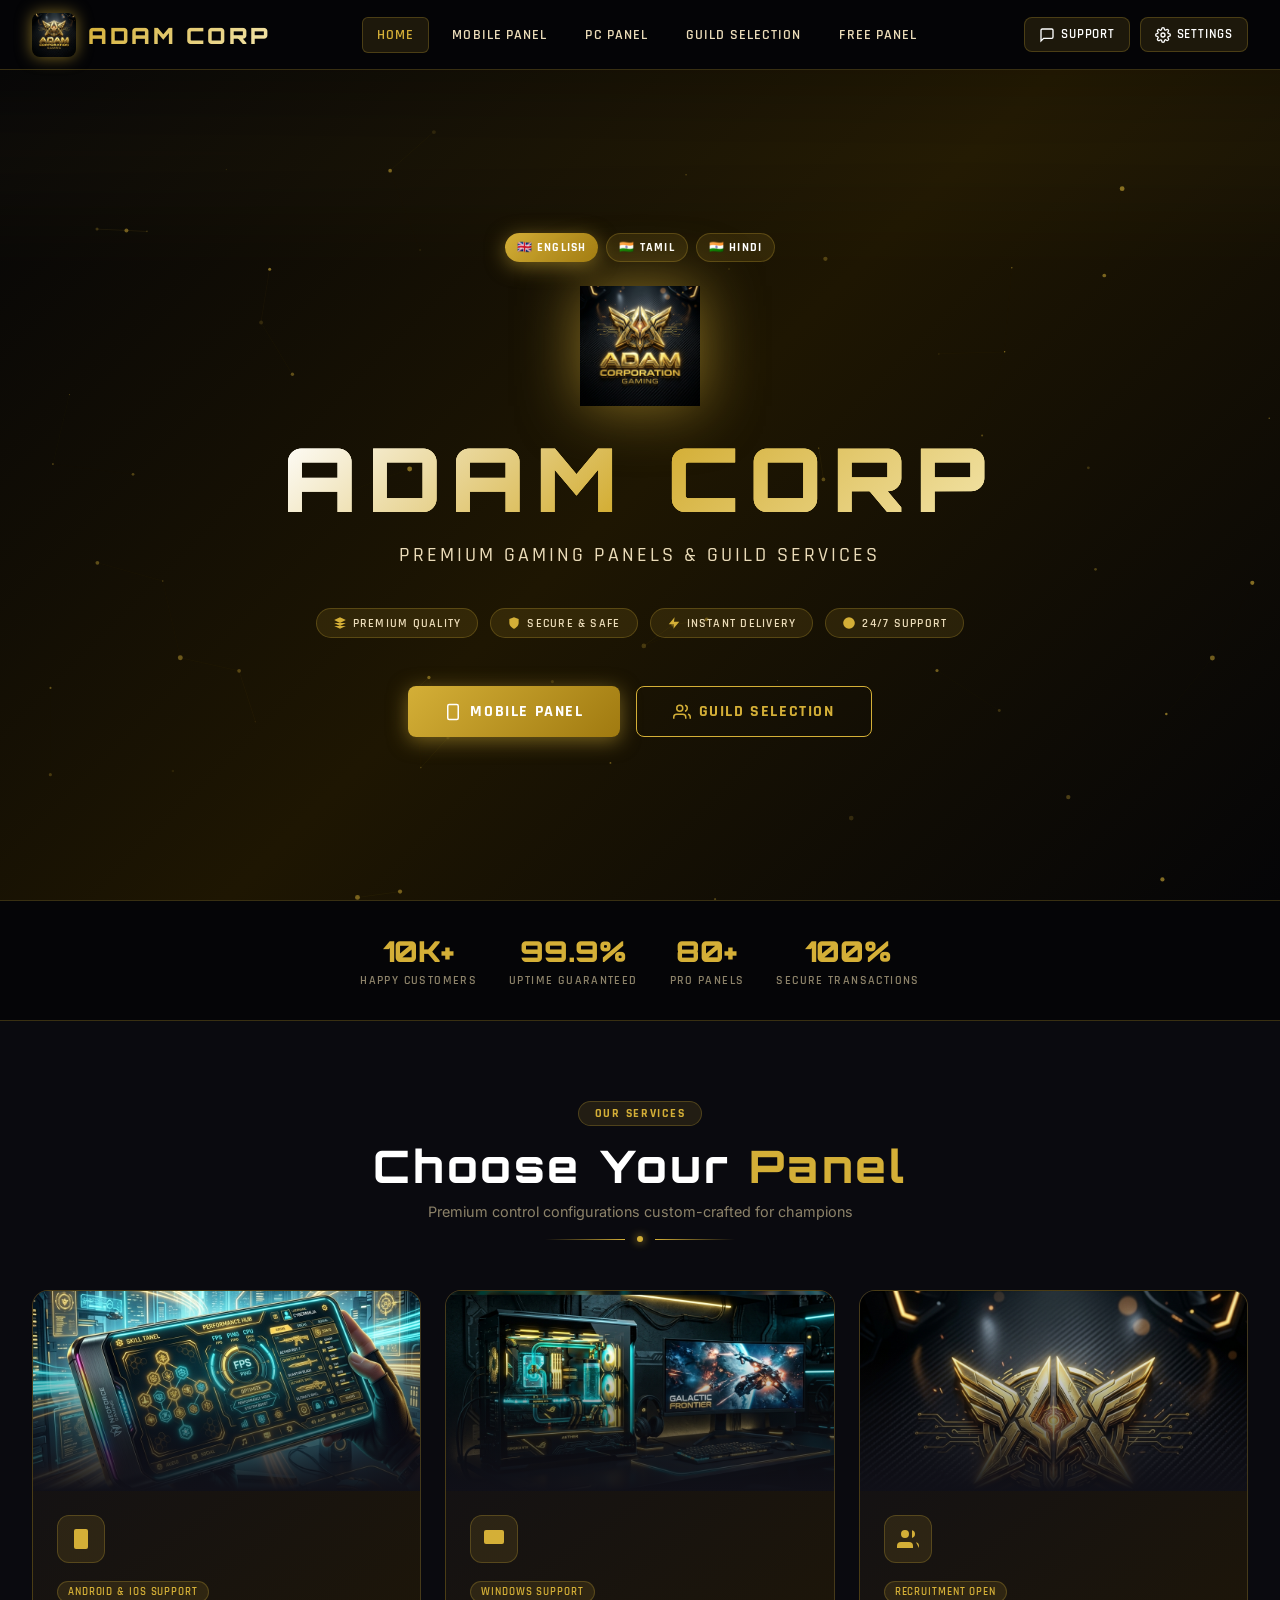
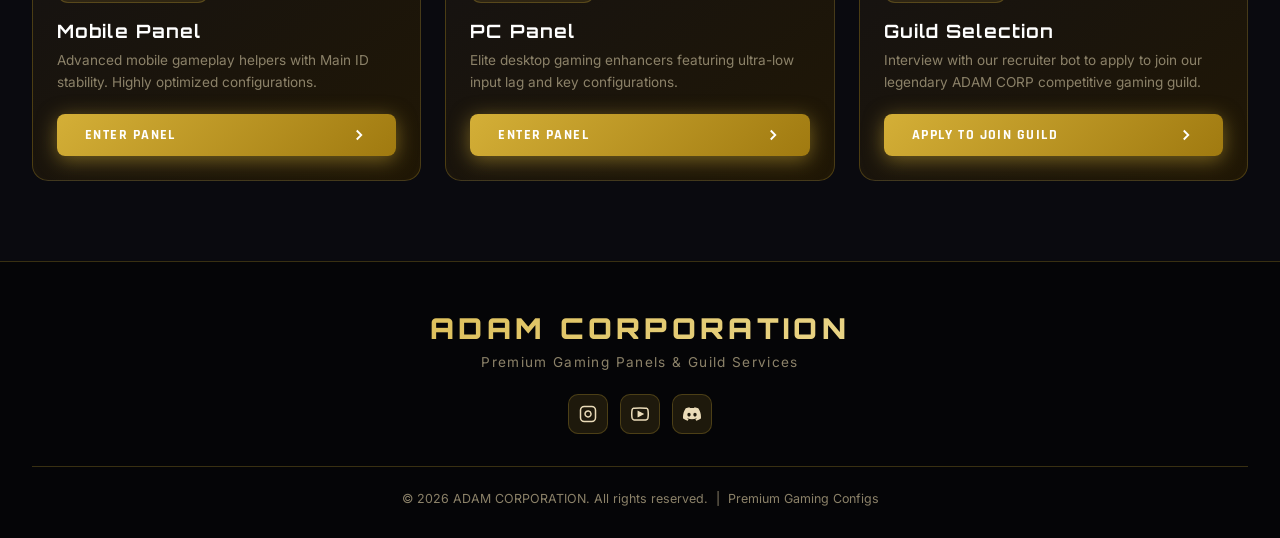
<file: index.html>
<!DOCTYPE html>
<html lang="en" data-theme="gold-black">
<head>
  <meta charset="UTF-8" />
  <meta name="viewport" content="width=device-width, initial-scale=1.0" />
  <meta name="description" content="ADAM CORPORATION — Premium Gaming Panels & Guild Services. Buy Mobile Panels, PC Panels, join our elite Guild, and access exclusive free panels." />
  <meta name="keywords" content="ADAM CORP, gaming panel, mobile panel, PC panel, guild selection, free panel, gaming store" />
  <meta name="theme-color" content="#d4af37" />
  <meta property="og:title" content="ADAM CORPORATION — Premium Gaming Store" />
  <meta property="og:description" content="Premium Gaming Panels & Guild Services" />
  
  <title>ADAM CORPORATION — Premium Gaming Panels & Guild Services</title>
  
  <!-- Favicon -->
  <link rel="icon" href="assets/images/logo.png" type="image/png" />

  <!-- Stylesheets -->
  <link rel="stylesheet" href="css/main.css" />
  <link rel="stylesheet" href="css/animations.css" />
</head>

<body>

<!-- ─── NAVIGATION HEADER ────────────────────────────────────── -->
<nav id="navbar">
  <a class="nav-logo" onclick="AK.navigate('home')">
    <img src="assets/images/logo.png" alt="ADAM CORP Logo" id="navLogo">
    <span class="nav-logo-text">ADAM CORP</span>
  </a>

  <div class="nav-center" id="navCenter">
    <span class="nav-link active" data-page="home" data-i18n="home" onclick="AK.navigate('home');AK.toggleMenu()">Home</span>
    <span class="nav-link" data-page="mobile" onclick="AK.navigate('mobile');AK.toggleMenu()">
      <span data-i18n="mobilePanel">Mobile Panel</span>
    </span>
    <span class="nav-link" data-page="pc" onclick="AK.navigate('pc');AK.toggleMenu()">
      <span data-i18n="pcPanel">PC Panel</span>
    </span>
    <span class="nav-link" data-page="guild" onclick="AK.navigate('guild');AK.toggleMenu()">
      <span data-i18n="guildSelection">Guild Selection</span>
    </span>
    <span class="nav-link" data-page="free" onclick="AK.navigate('free');AK.toggleMenu()">
      <span data-i18n="freePanel">Free Panel</span>
    </span>

  </div>

  <div class="nav-right">
    <button class="nav-btn" onclick="AK.navigate('support')" id="supportNavBtn">
      <svg viewBox="0 0 24 24" fill="none" stroke="currentColor" stroke-width="2">
        <path d="M21 15a2 2 0 0 1-2 2H7l-4 4V5a2 2 0 0 1 2-2h14a2 2 0 0 1 2 2z"/>
      </svg>
      <span data-i18n="support">Support</span>
    </button>
    <button class="nav-btn" onclick="AK.navigate('settings')" id="settingsNavBtn">
      <svg viewBox="0 0 24 24" fill="none" stroke="currentColor" stroke-width="2">
        <circle cx="12" cy="12" r="3"/><path d="M19.4 15a1.65 1.65 0 0 0 .33 1.82l.06.06a2 2 0 0 1-2.83 2.83l-.06-.06a1.65 1.65 0 0 0-1.82-.33 1.65 1.65 0 0 0-1 1.51V21a2 2 0 0 1-4 0v-.09A1.65 1.65 0 0 0 9 19.4a1.65 1.65 0 0 0-1.82.33l-.06.06a2 2 0 0 1-2.83-2.83l.06-.06A1.65 1.65 0 0 0 4.68 15a1.65 1.65 0 0 0-1.51-1H3a2 2 0 0 1 0-4h.09A1.65 1.65 0 0 0 4.6 9a1.65 1.65 0 0 0-.33-1.82l-.06-.06a2 2 0 0 1 2.83-2.83l.06.06A1.65 1.65 0 0 0 9 4.68a1.65 1.65 0 0 0 1-1.51V3a2 2 0 0 1 4 0v.09a1.65 1.65 0 0 0 1 1.51 1.65 1.65 0 0 0 1.82-.33l.06-.06a2 2 0 0 1 2.83 2.83l-.06.06A1.65 1.65 0 0 0 19.4 9a1.65 1.65 0 0 0 1.51 1H21a2 2 0 0 1 0 4h-.09a1.65 1.65 0 0 0-1.51 1z"/>
      </svg>
      <span data-i18n="settings">Settings</span>
    </button>
    <button class="hamburger" onclick="AK.toggleMenu()" aria-label="Menu">
      <span></span><span></span><span></span>
    </button>
  </div>
</nav>

<!-- ─── TOAST NOTIFICATIONS ──────────────────────────────────── -->
<div class="toast-container" id="toastContainer"></div>

<!-- ─── PAGE: HOME ───────────────────────────────────────────── -->
<div id="page-home" class="page active">
  <section id="hero">
    <canvas id="particleCanvas"></canvas>
    <div class="scan-lines"></div>

    <div class="hero-content">
      <!-- Homepage Quick Language Picker -->
      <div style="display:flex; justify-content:center; gap:8px; margin-bottom:1.5rem">
        <button class="btn btn-ghost btn-sm home-lang-btn" data-homelang="en" onclick="AK.applyLang('en')" style="padding:6px 12px; font-size:0.75rem; border-radius:20px">🇬🇧 English</button>
        <button class="btn btn-ghost btn-sm home-lang-btn" data-homelang="ta" onclick="AK.applyLang('ta')" style="padding:6px 12px; font-size:0.75rem; border-radius:20px">🇮🇳 Tamil</button>
        <button class="btn btn-ghost btn-sm home-lang-btn" data-homelang="hi" onclick="AK.applyLang('hi')" style="padding:6px 12px; font-size:0.75rem; border-radius:20px">🇮🇳 Hindi</button>
      </div>
      <img src="assets/images/logo.png" alt="ADAM CORP Logo" class="hero-logo">
      <h1 class="hero-title glitch-text" data-text="ADAM CORP">ADAM CORP</h1>
      <p class="hero-tagline" data-i18n="heroTagline">Premium Gaming Panels & Guild Services</p>

      <div class="hero-badges">
        <div class="hero-badge">
          <svg viewBox="0 0 24 24"><path d="M12 2L2 7l10 5 10-5-10-5zM2 17l10 5 10-5M2 12l10 5 10-5"/></svg>
          Premium Quality
        </div>
        <div class="hero-badge">
          <svg viewBox="0 0 24 24"><path d="M12 22s8-4 8-10V5l-8-3-8 3v7c0 6 8 10 8 10z"/></svg>
          Secure & Safe
        </div>
        <div class="hero-badge">
          <svg viewBox="0 0 24 24"><path d="M13 2L3 14h9l-1 8 10-12h-9l1-8z"/></svg>
          Instant Delivery
        </div>
        <div class="hero-badge">
          <svg viewBox="0 0 24 24"><circle cx="12" cy="12" r="10"/><polyline points="12 6 12 12 16 14"/></svg>
          24/7 Support
        </div>
      </div>

      <div class="hero-cta">
        <button class="btn btn-primary btn-lg" onclick="AK.navigate('mobile')">
          <svg viewBox="0 0 24 24" fill="none" stroke="currentColor" stroke-width="2"><rect x="5" y="2" width="14" height="20" rx="2" ry="2"/><line x1="12" y1="18" x2="12.01" y2="18"/></svg>
          <span data-i18n="mobilePanel">Mobile Panel</span>
        </button>
        <button class="btn btn-outline btn-lg" onclick="AK.navigate('guild')">
          <svg viewBox="0 0 24 24" fill="none" stroke="currentColor" stroke-width="2"><path d="M17 21v-2a4 4 0 0 0-4-4H5a4 4 0 0 0-4 4v2"/><circle cx="9" cy="7" r="4"/><path d="M23 21v-2a4 4 0 0 0-3-3.87"/><path d="M16 3.13a4 4 0 0 1 0 7.75"/></svg>
          <span data-i18n="guildSelection">Guild Selection</span>
        </button>
      </div>
    </div>
  </section>

  <!-- Stats Bar -->
  <div style="display:flex;gap:2rem;justify-content:center;flex-wrap:wrap;padding:2rem;background:var(--bg-deep);border-top:1px solid var(--border);border-bottom:1px solid var(--border)">
    <div style="text-align:center">
      <div style="font-family:'Orbitron',monospace;font-size:1.8rem;font-weight:900;color:var(--primary)">10K+</div>
      <div style="font-size:0.72rem;font-family:'Rajdhani',sans-serif;font-weight:600;letter-spacing:0.12em;text-transform:uppercase;color:var(--text-muted);margin-top:4px">Happy Customers</div>
    </div>
    <div style="text-align:center">
      <div style="font-family:'Orbitron',monospace;font-size:1.8rem;font-weight:900;color:var(--primary)">99.9%</div>
      <div style="font-size:0.72rem;font-family:'Rajdhani',sans-serif;font-weight:600;letter-spacing:0.12em;text-transform:uppercase;color:var(--text-muted);margin-top:4px">Uptime Guaranteed</div>
    </div>
    <div style="text-align:center">
      <div style="font-family:'Orbitron',monospace;font-size:1.8rem;font-weight:900;color:var(--primary)">80+</div>
      <div style="font-size:0.72rem;font-family:'Rajdhani',sans-serif;font-weight:600;letter-spacing:0.12em;text-transform:uppercase;color:var(--text-muted);margin-top:4px">Pro Panels</div>
    </div>
    <div style="text-align:center">
      <div style="font-family:'Orbitron',monospace;font-size:1.8rem;font-weight:900;color:var(--primary)">100%</div>
      <div style="font-size:0.72rem;font-family:'Rajdhani',sans-serif;font-weight:600;letter-spacing:0.12em;text-transform:uppercase;color:var(--text-muted);margin-top:4px">Secure Transactions</div>
    </div>
  </div>

  <!-- Services Grid -->
  <section id="categories">
    <div class="section-header">
      <div class="section-badge">Our Services</div>
      <h2 class="section-title">Choose Your <span>Panel</span></h2>
      <p style="font-size:0.9rem;color:var(--text-muted);margin-top:0.5rem">Premium control configurations custom-crafted for champions</p>
      <div class="section-line"><div class="section-line-dot"></div></div>
    </div>

    <div class="categories-grid">
      <!-- Mobile Category Card -->
      <div class="category-card" onclick="AK.navigate('mobile')">
        <img class="category-card-banner" src="assets/images/mobile-banner.png" alt="Mobile Banner">
        <div class="category-card-overlay"></div>
        <div class="category-card-body">
          <div class="category-card-icon">
            <svg viewBox="0 0 24 24"><rect x="5" y="2" width="14" height="20" rx="2" ry="2"/><line x1="12" y1="18" x2="12.01" y2="18" stroke="var(--primary)" stroke-width="2"/></svg>
          </div>
          <div class="category-card-badge">Android & iOS Support</div>
          <div class="category-card-title" data-i18n="mobilePanel">Mobile Panel</div>
          <div class="category-card-desc">Advanced mobile gameplay helpers with Main ID stability. Highly optimized configurations.</div>
          <button class="btn btn-primary category-card-enter">
            <span data-i18n="enterPanel">Enter Panel</span>
            <svg viewBox="0 0 24 24" fill="none" stroke="currentColor" stroke-width="2.5"><polyline points="9 18 15 12 9 6"/></svg>
          </button>
        </div>
      </div>

      <!-- PC Category Card -->
      <div class="category-card" onclick="AK.navigate('pc')">
        <img class="category-card-banner" src="assets/images/pc-banner.png" alt="PC Banner">
        <div class="category-card-overlay"></div>
        <div class="category-card-body">
          <div class="category-card-icon">
            <svg viewBox="0 0 24 24"><rect x="2" y="3" width="20" height="14" rx="2" ry="2"/><line x1="8" y1="21" x2="16" y2="21"/><line x1="12" y1="17" x2="12" y2="21"/></svg>
          </div>
          <div class="category-card-badge">Windows Support</div>
          <div class="category-card-title" data-i18n="pcPanel">PC Panel</div>
          <div class="category-card-desc">Elite desktop gaming enhancers featuring ultra-low input lag and key configurations.</div>
          <button class="btn btn-primary category-card-enter">
            <span data-i18n="enterPanel">Enter Panel</span>
            <svg viewBox="0 0 24 24" fill="none" stroke="currentColor" stroke-width="2.5"><polyline points="9 18 15 12 9 6"/></svg>
          </button>
        </div>
      </div>

      <!-- Guild Selection -->
      <div class="category-card" onclick="AK.navigate('guild')">
        <img class="category-card-banner" src="assets/images/logo.png" alt="Guild Banner" style="object-position:top">
        <div class="category-card-overlay"></div>
        <div class="category-card-body">
          <div class="category-card-icon">
            <svg viewBox="0 0 24 24"><path d="M17 21v-2a4 4 0 0 0-4-4H5a4 4 0 0 0-4 4v2"/><circle cx="9" cy="7" r="4"/><path d="M23 21v-2a4 4 0 0 0-3-3.87"/><path d="M16 3.13a4 4 0 0 1 0 7.75"/></svg>
          </div>
          <div class="category-card-badge">Recruitment Open</div>
          <div class="category-card-title" data-i18n="guildSelection">Guild Selection</div>
          <div class="category-card-desc">Interview with our recruiter bot to apply to join our legendary ADAM CORP competitive gaming guild.</div>
          <button class="btn btn-primary category-card-enter">
            <span data-i18n="guildJoin">Apply to Join</span>
            <svg viewBox="0 0 24 24" fill="none" stroke="currentColor" stroke-width="2.5"><polyline points="9 18 15 12 9 6"/></svg>
          </button>
        </div>
      </div>
    </div>
  </section>

  <!-- Footer -->
  <footer>
    <div class="footer-logo-text">ADAM CORPORATION</div>
    <div class="footer-tagline">Premium Gaming Panels & Guild Services</div>
    <div class="footer-socials">
      <a class="footer-social-btn" href="#" id="instaLink" target="_blank" title="Instagram">
        <svg viewBox="0 0 24 24" fill="none" stroke="currentColor" stroke-width="2"><rect x="2" y="2" width="20" height="20" rx="5" ry="5"/><path d="M16 11.37A4 4 0 1 1 12.63 8 4 4 0 0 1 16 11.37z"/><line x1="17.5" y1="6.5" x2="17.51" y2="6.5"/></svg>
      </a>
      <a class="footer-social-btn" href="#" id="ytLink" target="_blank" title="YouTube">
        <svg viewBox="0 0 24 24" fill="none" stroke="currentColor" stroke-width="2"><path d="M22.54 6.42a2.78 2.78 0 0 0-1.95-1.96C18.88 4 12 4 12 4s-6.88 0-8.59.46a2.78 2.78 0 0 0-1.95 1.96A29 29 0 0 0 1 12a29 29 0 0 0 .46 5.58A2.78 2.78 0 0 0 3.41 19.6C5.12 20 12 20 12 20s6.88 0 8.59-.46a2.78 2.78 0 0 0 1.95-1.95A29 29 0 0 0 23 12a29 29 0 0 0-.46-5.58z"/><polygon points="9.75 15.02 15.5 12 9.75 8.98 9.75 15.02" fill="currentColor"/></svg>
      </a>
      <a class="footer-social-btn" href="#" id="discordLink" target="_blank" title="Discord">
        <svg viewBox="0 0 24 24" fill="currentColor"><path d="M20.317 4.37a19.791 19.791 0 0 0-4.885-1.515.074.074 0 0 0-.079.037c-.21.375-.444.864-.608 1.25a18.27 18.27 0 0 0-5.487 0 12.64 12.64 0 0 0-.617-1.25.077.077 0 0 0-.079-.037A19.736 19.736 0 0 0 3.677 4.37a.07.07 0 0 0-.032.027C.533 9.046-.32 13.58.099 18.057.1 18.08.111 18.102.13 18.116a19.9 19.9 0 0 0 5.993 3.03.078.078 0 0 0 .084-.028 14.09 14.09 0 0 0 1.226-1.994.076.076 0 0 0-.041-.106 13.107 13.107 0 0 1-1.872-.892.077.077 0 0 1-.008-.128 10.2 10.2 0 0 0 .372-.292.074.074 0 0 1 .077-.01c3.928 1.793 8.18 1.793 12.062 0a.074.074 0 0 1 .078.01c.12.098.246.198.373.292a.077.077 0 0 1-.006.127 12.299 12.299 0 0 1-1.873.892.077.077 0 0 0-.041.107c.36.698.772 1.362 1.225 1.993a.076.076 0 0 0 .084.028 19.839 19.839 0 0 0 6.002-3.03.077.077 0 0 0 .032-.054c.5-5.177-.838-9.674-3.549-13.66a.061.061 0 0 0-.031-.03zM8.02 15.33c-1.183 0-2.157-1.085-2.157-2.419 0-1.333.956-2.419 2.157-2.419 1.21 0 2.176 1.096 2.157 2.42 0 1.333-.956 2.418-2.157 2.418zm7.975 0c-1.183 0-2.157-1.085-2.157-2.419 0-1.333.955-2.419 2.157-2.419 1.21 0 2.176 1.096 2.157 2.42 0 1.333-.946 2.418-2.157 2.418z"/></svg>
      </a>
    </div>
    <div class="footer-copy">
      &copy; 2026 ADAM CORPORATION. All rights reserved. &nbsp;|&nbsp; Premium Gaming Configs
    </div>
  </footer>
</div>

<!-- ─── PAGE: MOBILE PANEL ───────────────────────────────────── -->
<div id="page-mobile" class="page">
  <div class="panel-page">
    <div class="back-btn" onclick="AK.navigate('home')">
      <svg viewBox="0 0 24 24" fill="none" stroke="currentColor" stroke-width="2"><polyline points="15 18 9 12 15 6"/></svg>
      <span data-i18n="back">Back</span>
    </div>

    <div class="panel-hero">
      <img class="panel-hero-img" id="mobilePanelBanner" src="assets/images/mobile-banner.png" alt="Mobile Banner">
      <div class="panel-hero-overlay">
        <div class="panel-hero-text">
          <h1 id="mobilePanelTitle">Mobile Panel</h1>
          <p id="mobilePanelDesc">Premium mobile gaming control panels</p>
        </div>
      </div>
    </div>

    <div class="section-header" style="margin-bottom:1.5rem">
      <div class="section-badge">Select Your Plan</div>
      <h2 class="section-title">Mobile <span>Panel Options</span></h2>
    </div>

    <div class="panel-options-grid" id="mobileOptionsGrid"></div>
    <div class="panel-detail" id="mobilePanelDetail"></div>
  </div>
</div>

<!-- ─── PAGE: PC PANEL ───────────────────────────────────────── -->
<div id="page-pc" class="page">
  <div class="panel-page">
    <div class="back-btn" onclick="AK.navigate('home')">
      <svg viewBox="0 0 24 24" fill="none" stroke="currentColor" stroke-width="2"><polyline points="15 18 9 12 15 6"/></svg>
      <span data-i18n="back">Back</span>
    </div>

    <div class="panel-hero">
      <img class="panel-hero-img" id="pcPanelBanner" src="assets/images/pc-banner.png" alt="PC Banner">
      <div class="panel-hero-overlay">
        <div class="panel-hero-text">
          <h1 id="pcPanelTitle">PC Panel</h1>
          <p id="pcPanelDesc">High-performance PC gaming control panels</p>
        </div>
      </div>
    </div>

    <div class="section-header" style="margin-bottom:1.5rem">
      <div class="section-badge">Choose Your Build</div>
      <h2 class="section-title">PC <span>Panel Options</span></h2>
    </div>

    <div class="panel-options-grid" id="pcOptionsGrid"></div>
    <div class="panel-detail" id="pcPanelDetail"></div>
  </div>
</div>

<!-- ─── PAGE: GUILD SELECTION ────────────────────────────────── -->
<div id="page-guild" class="page">
  <div class="guild-page">
    <div class="back-btn" onclick="AK.navigate('home')">
      <svg viewBox="0 0 24 24" fill="none" stroke="currentColor" stroke-width="2"><polyline points="15 18 9 12 15 6"/></svg>
      <span data-i18n="back">Back</span>
    </div>

    <div class="section-header">
      <div class="section-badge">Elite Guild</div>
      <h1 class="section-title">Guild <span>Application</span></h1>
      <p style="font-size:0.9rem;color:var(--text-muted);margin-top:0.5rem">Complete our AI interview process to apply for membership</p>
      <div class="section-line"><div class="section-line-dot"></div></div>
    </div>

    <!-- AI Chatbot interface -->
    <div class="guild-chat-container">
      <div class="guild-chat-header">
        <div class="guild-ai-avatar">AI</div>
        <div>
          <div class="guild-ai-name">ADAM CORP Recruitment AI</div>
          <div class="guild-ai-status">Online & Ready</div>
        </div>
      </div>
      
      <div class="guild-chat-messages" id="guildMessages"></div>
      
      <div class="guild-chat-input-area">
        <input type="text" class="guild-chat-input" id="guildInput" data-i18n-placeholder="typeMessage" placeholder="Type your answer here..." />
        <button class="guild-send-btn" onclick="AK.guildSend()">
          <svg viewBox="0 0 24 24" fill="none" stroke="currentColor" stroke-width="2"><line x1="22" y1="2" x2="11" y2="13"/><polygon points="22 2 15 22 11 13 2 9 22 2"/></svg>
        </button>
      </div>
    </div>

    <!-- Submit Trigger -->
    <button class="btn btn-primary btn-lg" id="guildSubmitBtn" style="display:none; margin-top:1.5rem; width:100%; justify-content:center" onclick="AK.guildSubmit()">
      <span data-i18n="joinGuild">Submit Application via WhatsApp</span>
    </button>

    <!-- Rules Board -->
    <div class="guild-rules-box">
      <h3>
        <svg viewBox="0 0 24 24" fill="none" stroke="currentColor" stroke-width="2"><path d="M12 22s8-4 8-10V5l-8-3-8 3v7c0 6 8 10 8 10z"/></svg>
        <span data-i18n="guildRules">Guild Rules</span>
      </h3>
      <div id="guildRulesList"></div>
    </div>
  </div>
</div>

<!-- ─── PAGE: FREE PANEL ─────────────────────────────────────── -->
<div id="page-free" class="page">
  <div class="free-page">
    <div class="back-btn" onclick="AK.navigate('home')">
      <svg viewBox="0 0 24 24" fill="none" stroke="currentColor" stroke-width="2"><polyline points="15 18 9 12 15 6"/></svg>
      <span data-i18n="back">Back</span>
    </div>

    <div class="section-header">
      <div class="section-badge">Free Access</div>
      <h1 class="section-title" data-i18n="freePanelTitle">Free Panel Access</h1>
      <p style="font-size:0.9rem;color:var(--text-muted);margin-top:0.5rem" data-i18n="freePanelSub">Complete all steps below to unlock free panel access</p>
      <div class="section-line"><div class="section-line-dot"></div></div>
    </div>

    <!-- Steps Verification Container -->
    <div class="verification-box" id="freeVerifyBox">
      <div class="verification-title">Unlock Free Panel</div>
      <div class="verification-subtitle">Follow our community socials to unlock credentials for free panels. Complete all 3 steps below.</div>

      <div class="verification-steps">
        <!-- Step 1: Insta -->
        <div class="verification-step" id="step-instagram">
          <div class="verification-step-icon step-instagram">
            <svg viewBox="0 0 24 24" fill="white"><rect x="2" y="2" width="20" height="20" rx="5" ry="5"/><path d="M16 11.37A4 4 0 1 1 12.63 8 4 4 0 0 1 16 11.37z"/><line x1="17.5" y1="6.5" x2="17.51" y2="6.5" stroke="white" stroke-width="2"/></svg>
          </div>
          <div class="verification-step-text">
            <div class="verification-step-name">Follow on Instagram</div>
            <div class="verification-step-desc">@adam_corporation</div>
          </div>
          <a class="verification-step-action" href="#" target="_blank" onclick="setTimeout(()=>AK.verifyStep('instagram'), 1500)">Follow</a>
          <div class="verify-check-icon">✓</div>
        </div>

        <!-- Step 2: YT -->
        <div class="verification-step" id="step-youtube">
          <div class="verification-step-icon step-youtube">
            <svg viewBox="0 0 24 24" fill="white"><path d="M22.54 6.42a2.78 2.78 0 0 0-1.95-1.96C18.88 4 12 4 12 4s-6.88 0-8.59.46a2.78 2.78 0 0 0-1.95 1.96A29 29 0 0 0 1 12a29 29 0 0 0 .46 5.58A2.78 2.78 0 0 0 3.41 19.6C5.12 20 12 20 12 20s6.88 0 8.59-.46a2.78 2.78 0 0 0 1.95-1.95A29 29 0 0 0 23 12a29 29 0 0 0-.46-5.58z"/><polygon points="9.75 15.02 15.5 12 9.75 8.98 9.75 15.02" fill="red"/></svg>
          </div>
          <div class="verification-step-text">
            <div class="verification-step-name">Subscribe on YouTube</div>
            <div class="verification-step-desc">Adam Corporation</div>
          </div>
          <a class="verification-step-action" href="#" target="_blank" onclick="setTimeout(()=>AK.verifyStep('youtube'), 1500)">Subscribe</a>
          <div class="verify-check-icon">✓</div>
        </div>

        <!-- Step 3: Discord -->
        <div class="verification-step" id="step-discord">
          <div class="verification-step-icon step-discord">
            <svg viewBox="0 0 24 24" fill="white"><path d="M20.317 4.37a19.791 19.791 0 0 0-4.885-1.515.074.074 0 0 0-.079.037c-.21.375-.444.864-.608 1.25a18.27 18.27 0 0 0-5.487 0 12.64 12.64 0 0 0-.617-1.25.077.077 0 0 0-.079-.037A19.736 19.736 0 0 0 3.677 4.37a.07.07 0 0 0-.032.027C.533 9.046-.32 13.58.099 18.057.1 18.08.111 18.102.13 18.116a19.9 19.9 0 0 0 5.993 3.03.078.078 0 0 0 .084-.028 14.09 14.09 0 0 0 1.226-1.994.076.076 0 0 0-.041-.106 13.107 13.107 0 0 1-1.872-.892.077.077 0 0 1-.008-.128 10.2 10.2 0 0 0 .372-.292.074.074 0 0 1 .077-.01c3.928 1.793 8.18 1.793 12.062 0a.074.074 0 0 1 .078.01c.12.098.246.198.373.292a.077.077 0 0 1-.006.127 12.299 12.299 0 0 1-1.873.892.077.077 0 0 0-.041.107c.36.698.772 1.362 1.225 1.993a.076.076 0 0 0 .084.028 19.839 19.839 0 0 0 6.002-3.03.077.077 0 0 0 .032-.054c.5-5.177-.838-9.674-3.549-13.66a.061.061 0 0 0-.031-.03zM8.02 15.33c-1.183 0-2.157-1.085-2.157-2.419 0-1.333.956-2.419 2.157-2.419 1.21 0 2.176 1.096 2.157 2.42 0 1.333-.956 2.418-2.157 2.418zm7.975 0c-1.183 0-2.157-1.085-2.157-2.419 0-1.333.955-2.419 2.157-2.419 1.21 0 2.176 1.096 2.157 2.42 0 1.333-.946 2.418-2.157 2.418z"/></svg>
          </div>
          <div class="verification-step-text">
            <div class="verification-step-name">Join Discord Server</div>
            <div class="verification-step-desc">Official Discord Server</div>
          </div>
          <a class="verification-step-action" href="#" id="discordJoinBtn" target="_blank" onclick="setTimeout(()=>AK.verifyStep('discord'), 1500)">Join</a>
          <div class="verify-check-icon">✓</div>
        </div>
      </div>

      <button class="btn btn-primary btn-lg" style="width:100%" onclick="AK.showToast('Please complete all 3 steps first.')">
        <svg viewBox="0 0 24 24" fill="none" stroke="currentColor" stroke-width="2"><polyline points="20 6 9 17 4 12"/></svg>
        <span data-i18n="verifyAndAccess">Verify & Access Free Panel</span>
      </button>
    </div>

    <!-- Login Container (Shown after verification) -->
    <div class="login-box" id="freePanelLogin">
      <div class="login-title" data-i18n="loginTitle">Free Panel Login</div>
      <p style="text-align:center; font-size:0.8rem; color:var(--primary); margin-bottom:1.5rem; font-family:'Rajdhani',sans-serif; text-transform:uppercase; letter-spacing:0.08em">(Username: adam | Password: corp)</p>
      <div class="form-group">
        <label class="form-label" data-i18n="username">Username</label>
        <input type="text" class="form-input" id="freeUsername" placeholder="Enter username (try: adam)" />
      </div>
      <div class="form-group">
        <label class="form-label" data-i18n="password">Password</label>
        <input type="password" class="form-input" id="freePassword" placeholder="Enter password (try: corp)" />
      </div>
      <button class="btn btn-primary btn-lg" style="width:100%;margin-top:0.5rem" onclick="AK.freeLogin()" data-i18n="login">Login</button>
    </div>
  </div>
</div>

<!-- ─── PAGE: CUSTOMER SUPPORT ───────────────────────────────── -->
<div id="page-support" class="page">
  <div class="support-page">
    <div class="back-btn" onclick="AK.navigate('home')">
      <svg viewBox="0 0 24 24" fill="none" stroke="currentColor" stroke-width="2"><polyline points="15 18 9 12 15 6"/></svg>
      <span data-i18n="back">Back</span>
    </div>

    <div class="section-header">
      <div class="section-badge">Live Support</div>
      <h1 class="section-title" data-i18n="supportTitle">Customer Support</h1>
      <p style="font-size:0.9rem;color:var(--text-muted);margin-top:0.5rem" data-i18n="supportSub">Chat with us — your message will be forwarded to our team</p>
      <div class="section-line"><div class="section-line-dot"></div></div>
    </div>

    <!-- Quick Link Actions -->
    <div style="display:flex;gap:12px;margin-bottom:1.5rem;flex-wrap:wrap">
      <a class="btn btn-primary" href="#" id="discordSupportBtn" target="_blank" style="background: linear-gradient(135deg, #5865F2, #4752c4); color:#fff; box-shadow: 0 4px 20px rgba(88, 101, 242, 0.4)">
        <svg viewBox="0 0 24 24" fill="currentColor" style="width:18px;height:18px"><path d="M20.317 4.37a19.791 19.791 0 0 0-4.885-1.515.074.074 0 0 0-.079.037c-.21.375-.444.864-.608 1.25a18.27 18.27 0 0 0-5.487 0 12.64 12.64 0 0 0-.617-1.25.077.077 0 0 0-.079-.037A19.736 19.736 0 0 0 3.677 4.37a.07.07 0 0 0-.032.027C.533 9.046-.32 13.58.099 18.057.1 18.08.111 18.102.13 18.116a19.9 19.9 0 0 0 5.993 3.03.078.078 0 0 0 .084-.028 14.09 14.09 0 0 0 1.226-1.994.076.076 0 0 0-.041-.106 13.107 13.107 0 0 1-1.872-.892.077.077 0 0 1-.008-.128 10.2 10.2 0 0 0 .372-.292.074.074 0 0 1 .077-.01c3.928 1.793 8.18 1.793 12.062 0a.074.074 0 0 1 .078.01c.12.098.246.198.373.292a.077.077 0 0 1-.006.127 12.299 12.299 0 0 1-1.873.892.077.077 0 0 0-.041.107c.36.698.772 1.362 1.225 1.993a.076.076 0 0 0 .084.028 19.839 19.839 0 0 0 6.002-3.03.077.077 0 0 0 .032-.054c.5-5.177-.838-9.674-3.549-13.66a.061.061 0 0 0-.031-.03zM8.02 15.33c-1.183 0-2.157-1.085-2.157-2.419 0-1.333.956-2.419 2.157-2.419 1.21 0 2.176 1.096 2.157 2.42 0 1.333-.956 2.418-2.157 2.418zm7.975 0c-1.183 0-2.157-1.085-2.157-2.419 0-1.333.955-2.419 2.157-2.419 1.21 0 2.176 1.096 2.157 2.42 0 1.333-.946 2.418-2.157 2.418z"/></svg>
        Discord Support
      </a>
    </div>

    <!-- Live support chat simulation -->
    <div class="support-chat-container">
      <div class="guild-chat-header">
        <div class="guild-ai-avatar">AD</div>
        <div>
          <div class="guild-ai-name">ADAM CORP Support Team</div>
          <div class="guild-ai-status">Online</div>
        </div>
      </div>

      <div class="support-chat-messages" id="supportMessages"></div>

      <div class="guild-chat-input-area">
        <input type="text" class="guild-chat-input" id="supportInput" data-i18n-placeholder="typeMessage" placeholder="Type your message here..." />
        <button class="guild-send-btn" onclick="AK.supportSend()">
          <svg viewBox="0 0 24 24" fill="none" stroke="currentColor" stroke-width="2"><line x1="22" y1="2" x2="11" y2="13"/><polygon points="22 2 15 22 11 13 2 9 22 2"/></svg>
        </button>
      </div>
    </div>
  </div>
</div>

<!-- ─── PAGE: SITE SETTINGS ──────────────────────────────────── -->
<div id="page-settings" class="page">
  <div class="settings-page">
    <div class="back-btn" onclick="AK.navigate('home')">
      <svg viewBox="0 0 24 24" fill="none" stroke="currentColor" stroke-width="2"><polyline points="15 18 9 12 15 6"/></svg>
      <span data-i18n="back">Back</span>
    </div>

    <div class="section-header">
      <div class="section-badge">Customize</div>
      <h1 class="section-title">Site <span>Settings</span></h1>
      <div class="section-line"><div class="section-line-dot"></div></div>
    </div>

    <!-- Theme switch block -->
    <div class="settings-card">
      <div class="settings-section-title">
        <svg viewBox="0 0 24 24" fill="none" stroke="currentColor" stroke-width="2"><circle cx="12" cy="12" r="5"/><line x1="12" y1="1" x2="12" y2="3"/><line x1="12" y1="21" x2="12" y2="23"/><line x1="4.22" y1="4.22" x2="5.64" y2="5.64"/><line x1="18.36" y1="18.36" x2="19.78" y2="19.78"/><line x1="1" y1="12" x2="3" y2="12"/><line x1="21" y1="12" x2="23" y2="12"/><line x1="4.22" y1="19.78" x2="5.64" y2="18.36"/><line x1="18.36" y1="5.64" x2="19.78" y2="4.22"/></svg>
        <span data-i18n="theme">Theme</span>
      </div>
      <div class="theme-grid" id="themeGrid"></div>
    </div>

    <!-- Language switch block -->
    <div class="settings-card">
      <div class="settings-section-title">
        <svg viewBox="0 0 24 24" fill="none" stroke="currentColor" stroke-width="2"><circle cx="12" cy="12" r="10"/><line x1="2" y1="12" x2="22" y2="12"/><path d="M12 2a15.3 15.3 0 0 1 4 10 15.3 15.3 0 0 1-4 10 15.3 15.3 0 0 1-4-10 15.3 15.3 0 0 1 4-10z"/></svg>
        <span data-i18n="language">Language</span>
      </div>
      <div class="lang-grid" id="langGrid"></div>
    </div>

    <!-- About footer card -->
    <div class="settings-card" style="text-align:center">
      <div style="font-family:'Orbitron',monospace;font-size:1.5rem;font-weight:900;background:linear-gradient(135deg,var(--primary),var(--secondary));-webkit-background-clip:text;-webkit-text-fill-color:transparent;background-clip:text;margin-bottom:0.5rem">ADAM CORPORATION</div>
      <div style="font-size:0.82rem;color:var(--text-muted);margin-bottom:1rem">Premium Gaming Panels & Guild Services</div>
      <div style="display:flex;gap:10px;justify-content:center;flex-wrap:wrap">
        <span style="font-size:0.72rem;padding:4px 12px;border-radius:20px;background:var(--primary-subtle);border:1px solid var(--border);color:var(--text-muted);font-family:Rajdhani,sans-serif;font-weight:600;text-transform:uppercase;letter-spacing:0.08em">v2.0.0</span>
        <span style="font-size:0.72rem;padding:4px 12px;border-radius:20px;background:var(--primary-subtle);border:1px solid var(--border);color:var(--text-muted);font-family:Rajdhani,sans-serif;font-weight:600;text-transform:uppercase;letter-spacing:0.08em">Premium Gold Edition</span>
      </div>
    </div>
  </div>
</div>

<!-- ─── PAGE: MANAGE PRODUCTS (ADMIN CRUD) ───────────────────── -->
<div id="page-manage" class="page">
  <div class="admin-container">
    <div style="display:flex; justify-content:space-between; align-items:center; margin-bottom:1.5rem">
      <div class="back-btn" onclick="AK.navigate('home')" style="margin-bottom:0">
        <svg viewBox="0 0 24 24" fill="none" stroke="currentColor" stroke-width="2"><polyline points="15 18 9 12 15 6"/></svg>
        <span data-i18n="back">Back</span>
      </div>
      <button id="adminLogoutBtn" class="btn btn-ghost btn-sm" onclick="AK.adminLogout()" style="display:none">Logout</button>
    </div>

    <div class="section-header">
      <div class="section-badge">Admin Dashboard</div>
      <h1 class="section-title"><span data-i18n="manageProducts">Manage Products</span></h1>
      <p style="font-size:0.9rem;color:var(--text-muted);margin-top:0.5rem" data-i18n="welcomeAdmin">Welcome to Adam Corp Admin Dashboard. Manage gaming panels dynamically below.</p>
      <div class="section-line"><div class="section-line-dot"></div></div>
    </div>

    <!-- Admin Login Form -->
    <div id="adminLoginBox" class="login-box" style="display:none; max-width:480px; margin:2rem auto">
      <div class="login-title">Admin Panel Login</div>
      <p style="text-align:center; font-size:0.8rem; color:var(--primary); margin-bottom:1.5rem; font-family:'Rajdhani',sans-serif; text-transform:uppercase; letter-spacing:0.08em">(Email: admin@adamcorp | Password: accorp)</p>
      <div class="form-group">
        <label class="form-label">Admin Email</label>
        <input type="text" class="form-input" id="adminEmail" placeholder="Enter admin email (try: admin@adamcorp)" />
      </div>
      <div class="form-group">
        <label class="form-label">Password</label>
        <input type="password" class="form-input" id="adminPassword" placeholder="Enter admin password (try: accorp)" />
      </div>
      <button class="btn btn-primary btn-lg" style="width:100%; margin-top:0.5rem" onclick="AK.adminLogin()">Login</button>
    </div>

    <!-- Admin Dashboard Content -->
    <div id="adminDashboardContent" style="display:none">
      <!-- Admin Sub Tabs -->
      <div class="admin-tabs">
        <div class="admin-tab active" data-tab="list" onclick="AK.switchAdminTab('list')" data-i18n="productList">Product List</div>
        <div class="admin-tab" data-tab="form" onclick="AK.switchAdminTab('form')" data-i18n="addNewProduct">Add New Product</div>
      </div>

    <!-- Section 1: List -->
    <div class="admin-section active" data-section="list">
      <div class="crud-table-wrap">
        <table class="crud-table">
          <thead>
            <tr>
              <th data-i18n="category">Category</th>
              <th data-i18n="productName">Product Name</th>
              <th data-i18n="price">Price</th>
              <th data-i18n="priceNote">Price Period</th>
              <th data-i18n="popularBadge">Popular</th>
              <th data-i18n="actions">Actions</th>
            </tr>
          </thead>
          <tbody id="crudTableBody">
            <!-- Rendered dynamically by CRUD JS -->
          </tbody>
        </table>
      </div>
    </div>

    <!-- Section 2: Form (Add/Edit) -->
    <div class="admin-section" data-section="form">
      <div class="crud-form">
        <h2 id="crudFormTitle" style="font-family:'Orbitron',monospace; font-size:1.25rem; font-weight:800; color:var(--primary); margin-bottom:1.5rem" data-i18n="addNewProduct">Add New Product</h2>
        
        <div class="form-grid">
          <!-- Category select -->
          <div class="form-group">
            <label class="form-label" data-i18n="category">Category</label>
            <select id="prodCategory" class="form-input" style="background:var(--bg-deep)">
              <option value="mobile">Mobile Panel</option>
              <option value="pc">PC Panel</option>
            </select>
          </div>

          <!-- Price -->
          <div class="form-group">
            <label class="form-label" data-i18n="price">Price</label>
            <input type="text" id="prodPrice" class="form-input" placeholder="e.g. ₹1499" />
          </div>

          <!-- Price note -->
          <div class="form-group">
            <label class="form-label" data-i18n="priceNote">Price Period</label>
            <input type="text" id="prodPriceNote" class="form-input" placeholder="e.g. per month" />
          </div>

          <!-- Featured checkbox -->
          <div class="form-group" style="display:flex; align-items:center; gap:8px; margin-top:28px">
            <input type="checkbox" id="prodPopular" style="width:18px; height:18px; cursor:pointer" />
            <label for="prodPopular" class="form-label" style="margin-bottom:0; cursor:pointer" data-i18n="popularBadge">Popular / Featured</label>
          </div>

          <!-- Translation Fields (Languages Tabs) -->
          <div class="form-grid-full" style="margin-top:1rem">
            <label class="form-label">Product Translations (Enter details for each language)</label>
            <div class="lang-tabs">
              <div class="lang-tab active" data-formlang="en" onclick="AK.switchCRUDFormLang('en')">English</div>
              <div class="lang-tab" data-formlang="ta" onclick="AK.switchCRUDFormLang('ta')">Tamil (தமிழ்)</div>
              <div class="lang-tab" data-formlang="hi" onclick="AK.switchCRUDFormLang('hi')">Hindi (हिंदी)</div>
            </div>

            <!-- English Inputs -->
            <div class="lang-input-group active" data-inputlang="en">
              <div class="form-group">
                <label class="form-label">Product Name (EN) *</label>
                <input type="text" id="prodName_en" class="form-input" placeholder="e.g. Main ID Panel" />
              </div>
              <div class="form-group">
                <label class="form-label">Description (EN) *</label>
                <textarea id="prodDesc_en" class="form-input" rows="3" placeholder="Describe the panel features..."></textarea>
              </div>
              <div class="form-group">
                <label class="form-label">Features (EN) (Comma-separated)</label>
                <input type="text" id="prodFeatures_en" class="form-input" placeholder="e.g. Anti-ban, 24/7 Support, Ultra safe" />
              </div>
            </div>

            <!-- Tamil Inputs -->
            <div class="lang-input-group" data-inputlang="ta">
              <div class="form-group">
                <label class="form-label">Product Name (TA)</label>
                <input type="text" id="prodName_ta" class="form-input" placeholder="எ.கா. முதன்மை ஐடி பேனல்" />
              </div>
              <div class="form-group">
                <label class="form-label">Description (TA)</label>
                <textarea id="prodDesc_ta" class="form-input" rows="3" placeholder="தயாரிப்பு விவரம்..."></textarea>
              </div>
              <div class="form-group">
                <label class="form-label">Features (TA) (Comma-separated)</label>
                <input type="text" id="prodFeatures_ta" class="form-input" placeholder="எ.கா. ஆன்டி-பேன், 24/7 ஆதரவு" />
              </div>
            </div>

            <!-- Hindi Inputs -->
            <div class="lang-input-group" data-inputlang="hi">
              <div class="form-group">
                <label class="form-label">Product Name (HI)</label>
                <input type="text" id="prodName_hi" class="form-input" placeholder="उदा: मुख्य आईडी पैनल" />
              </div>
              <div class="form-group">
                <label class="form-label">Description (HI)</label>
                <textarea id="prodDesc_hi" class="form-input" rows="3" placeholder="उत्पाद का विवरण..."></textarea>
              </div>
              <div class="form-group">
                <label class="form-label">Features (HI) (Comma-separated)</label>
                <input type="text" id="prodFeatures_hi" class="form-input" placeholder="उदा: एंटी-बैन, 24/7 सहायता" />
              </div>
            </div>
          </div>

          <!-- Buttons -->
          <div class="form-grid-full" style="display:flex; gap:10px; margin-top:1.5rem">
            <button class="btn btn-primary" onclick="AK.submitProductForm()" data-i18n="saveProduct">Save Product</button>
            <button class="btn btn-ghost" onclick="AK.resetCRUDForm(); AK.switchAdminTab('list')" data-i18n="cancel">Cancel</button>
          </div>
        </div>
      </div>
    </div>
    </div> <!-- Close adminDashboardContent -->
  </div>
</div>

<!-- Scripts -->
<script src="js/data.js"></script>
<script src="js/theme.js"></script>
<script src="js/guild.js"></script>
<script src="js/crud.js"></script>
<script src="js/app.js"></script>

<script>
  // Sync the footer links with config
  document.addEventListener('DOMContentLoaded', () => {
    document.getElementById('instaLink').href = AK.config.instagram;
    document.getElementById('ytLink').href = AK.config.youtube;
    document.getElementById('discordLink').href = AK.config.discord;
    document.getElementById('discordJoinBtn').href = AK.config.discord;

    // Set support page links
    const dsSupport = document.getElementById('discordSupportBtn');
    if (dsSupport) dsSupport.href = AK.config.discord;
  });
</script>

</body>
</html>
</file>
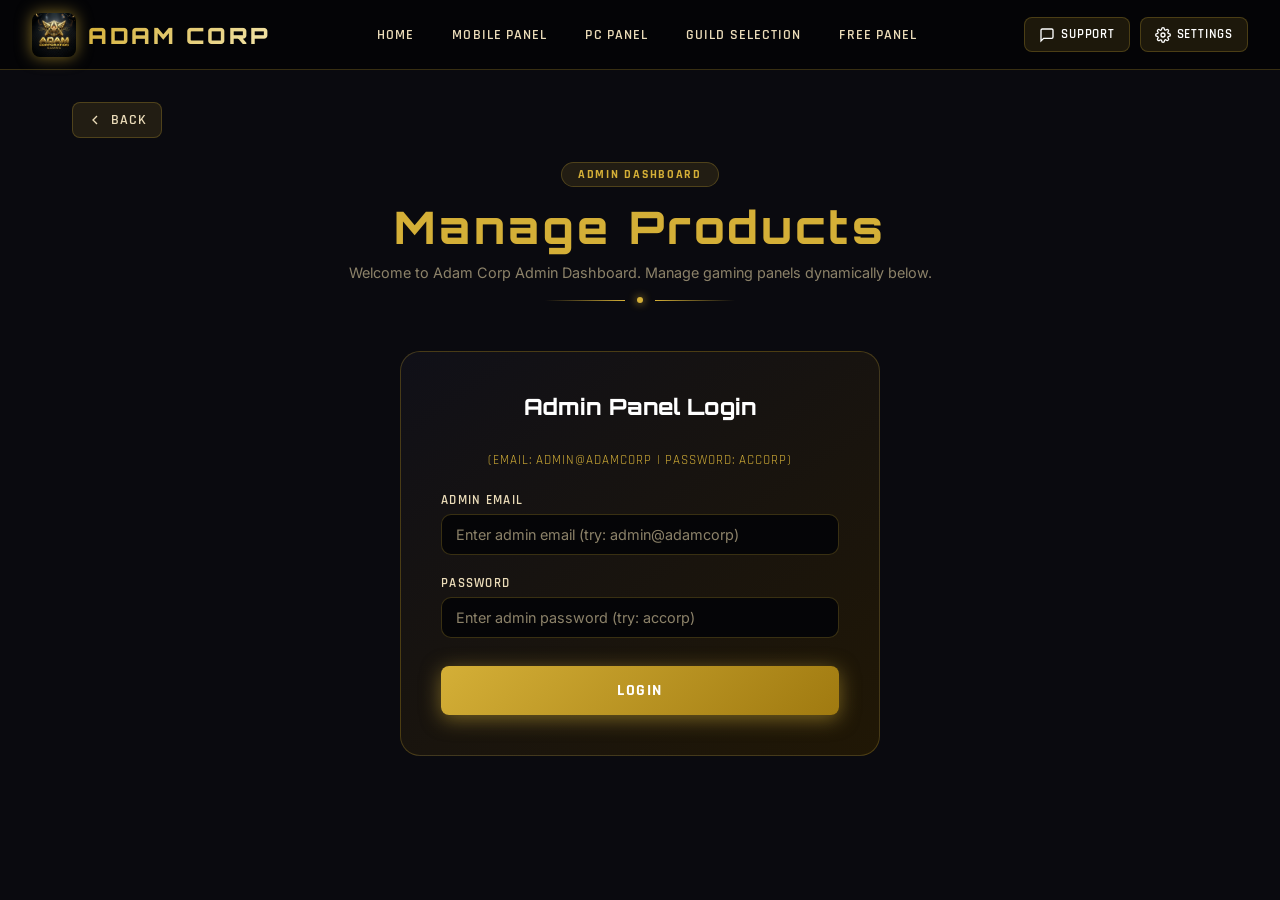
<file: admin/index.html>
<!DOCTYPE html>
<html lang="en">
<head>
  <meta charset="UTF-8">
  <meta http-equiv="refresh" content="0; url=../#admin" />
  <title>Redirecting to Admin Panel...</title>
  <script type="text/javascript">
    window.location.href = "../#admin";
  </script>
</head>
<body>
  <p>If you are not redirected, <a href="../#admin">click here</a>.</p>
</body>
</html>
</file>
<file: css/main.css>
/* ============================================================
   ADAM CORPORATION — Main Stylesheet
   ============================================================ */

/* Google Fonts */
@import url('https://fonts.googleapis.com/css2?family=Rajdhani:wght@300;400;500;600;700&family=Orbitron:wght@400;500;600;700;800;900&family=Inter:wght@300;400;500;600;700&display=swap');

/* ─── CSS Custom Properties (Themes) ─────────────────────── */
:root,
[data-theme="gold-black"] {
  --primary: #d4af37; /* Metallic Gold */
  --primary-glow: rgba(212, 175, 55, 0.6);
  --primary-subtle: rgba(212, 175, 55, 0.12);
  --primary-dark: #b5921c;
  --secondary: #f3e5ab; /* Vanilla Gold */
  --accent: #00e5ff; /* Cyan */
  --bg-deep: #050507;
  --bg-base: #0a0a0f;
  --bg-card: #101018;
  --bg-card-hover: #171725;
  --bg-glass: rgba(16, 16, 24, 0.85);
  --bg-overlay: rgba(5, 5, 7, 0.92);
  --border: rgba(212, 175, 55, 0.25);
  --border-bright: rgba(212, 175, 55, 0.7);
  --text-primary: #ffffff;
  --text-secondary: #ebdcb9;
  --text-muted: #8c8269;
  --text-accent: #00e5ff;
  --nav-bg: rgba(5, 5, 7, 0.95);
  --scrollbar-thumb: #d4af37;
  --gradient-hero: linear-gradient(135deg, #050507 0%, #1e1602 50%, #050507 100%);
  --gradient-card: linear-gradient(145deg, #101018 0%, #201705 100%);
  --gradient-btn: linear-gradient(135deg, #d4af37 0%, #a07a10 100%);
  --gradient-btn-hover: linear-gradient(135deg, #ebd068 0%, #c2951b 100%);
  --gradient-shine: linear-gradient(105deg, transparent 40%, rgba(255,255,255,0.08) 50%, transparent 60%);
  --shadow-card: 0 8px 32px rgba(212, 175, 55, 0.15), 0 2px 8px rgba(0,0,0,0.5);
  --shadow-btn: 0 4px 20px rgba(212, 175, 55, 0.5);
  --shadow-glow: 0 0 30px rgba(212, 175, 55, 0.4);
  --particle-color: #d4af37;
}

[data-theme="red-black"] {
  --primary: #e8003d;
  --primary-glow: rgba(232, 0, 61, 0.6);
  --primary-subtle: rgba(232, 0, 61, 0.12);
  --primary-dark: #a0002a;
  --secondary: #ff4d6d;
  --accent: #ffd700;
  --bg-deep: #050508;
  --bg-base: #0a0a0f;
  --bg-card: #0f0f18;
  --bg-card-hover: #161625;
  --bg-glass: rgba(15, 15, 24, 0.85);
  --bg-overlay: rgba(5, 5, 8, 0.92);
  --border: rgba(232, 0, 61, 0.25);
  --border-bright: rgba(232, 0, 61, 0.7);
  --text-primary: #ffffff;
  --text-secondary: #c0b8c8;
  --text-muted: #6a6278;
  --text-accent: #ffd700;
  --nav-bg: rgba(5, 5, 8, 0.95);
  --scrollbar-thumb: #e8003d;
  --gradient-hero: linear-gradient(135deg, #050508 0%, #1a0008 50%, #050508 100%);
  --gradient-card: linear-gradient(145deg, #0f0f18 0%, #1a0a12 100%);
  --gradient-btn: linear-gradient(135deg, #e8003d 0%, #a0002a 100%);
  --gradient-btn-hover: linear-gradient(135deg, #ff2255 0%, #c0003a 100%);
  --gradient-shine: linear-gradient(105deg, transparent 40%, rgba(255,255,255,0.08) 50%, transparent 60%);
  --shadow-card: 0 8px 32px rgba(232, 0, 61, 0.15), 0 2px 8px rgba(0,0,0,0.5);
  --shadow-btn: 0 4px 20px rgba(232, 0, 61, 0.5);
  --shadow-glow: 0 0 30px rgba(232, 0, 61, 0.4);
  --particle-color: #e8003d;
}

[data-theme="black-blue"] {
  --primary: #0066ff;
  --primary-glow: rgba(0, 102, 255, 0.6);
  --primary-subtle: rgba(0, 102, 255, 0.12);
  --primary-dark: #0044cc;
  --secondary: #4d9fff;
  --accent: #00d4ff;
  --bg-deep: #020508;
  --bg-base: #050a12;
  --bg-card: #080f1a;
  --bg-card-hover: #0d1525;
  --bg-glass: rgba(8, 15, 26, 0.85);
  --bg-overlay: rgba(2, 5, 8, 0.92);
  --border: rgba(0, 102, 255, 0.25);
  --border-bright: rgba(0, 102, 255, 0.7);
  --text-primary: #ffffff;
  --text-secondary: #b0bfd0;
  --text-muted: #506070;
  --text-accent: #00d4ff;
  --nav-bg: rgba(2, 5, 8, 0.95);
  --scrollbar-thumb: #0066ff;
  --gradient-hero: linear-gradient(135deg, #020508 0%, #001a33 50%, #020508 100%);
  --gradient-card: linear-gradient(145deg, #080f1a 0%, #0a1525 100%);
  --gradient-btn: linear-gradient(135deg, #0066ff 0%, #0044cc 100%);
  --gradient-btn-hover: linear-gradient(135deg, #3385ff 0%, #0055ee 100%);
  --gradient-shine: linear-gradient(105deg, transparent 40%, rgba(255,255,255,0.08) 50%, transparent 60%);
  --shadow-card: 0 8px 32px rgba(0, 102, 255, 0.15), 0 2px 8px rgba(0,0,0,0.5);
  --shadow-btn: 0 4px 20px rgba(0, 102, 255, 0.5);
  --shadow-glow: 0 0 30px rgba(0, 102, 255, 0.4);
  --particle-color: #0066ff;
}

[data-theme="green-white"] {
  --primary: #00c853;
  --primary-glow: rgba(0, 200, 83, 0.5);
  --primary-subtle: rgba(0, 200, 83, 0.1);
  --primary-dark: #009e42;
  --secondary: #69f0ae;
  --accent: #ffd700;
  --bg-deep: #f5f8f5;
  --bg-base: #f0f5f0;
  --bg-card: #ffffff;
  --bg-card-hover: #f8fff8;
  --bg-glass: rgba(255, 255, 255, 0.9);
  --bg-overlay: rgba(240, 245, 240, 0.95);
  --border: rgba(0, 200, 83, 0.25);
  --border-bright: rgba(0, 200, 83, 0.7);
  --text-primary: #0a1a0a;
  --text-secondary: #2a4a2a;
  --text-muted: #6a8a6a;
  --text-accent: #009e42;
  --nav-bg: rgba(255, 255, 255, 0.95);
  --scrollbar-thumb: #00c853;
  --gradient-hero: linear-gradient(135deg, #e8f5e9 0%, #c8e6c9 50%, #e8f5e9 100%);
  --gradient-card: linear-gradient(145deg, #ffffff 0%, #f1f8f1 100%);
  --gradient-btn: linear-gradient(135deg, #00c853 0%, #009e42 100%);
  --gradient-btn-hover: linear-gradient(135deg, #00e564 0%, #00b84c 100%);
  --gradient-shine: linear-gradient(105deg, transparent 40%, rgba(255,255,255,0.5) 50%, transparent 60%);
  --shadow-card: 0 8px 32px rgba(0, 200, 83, 0.15), 0 2px 8px rgba(0,0,0,0.1);
  --shadow-btn: 0 4px 20px rgba(0, 200, 83, 0.4);
  --shadow-glow: 0 0 30px rgba(0, 200, 83, 0.3);
  --particle-color: #00c853;
}

[data-theme="yellow-black"] {
  --primary: #ffd700;
  --primary-glow: rgba(255, 215, 0, 0.6);
  --primary-subtle: rgba(255, 215, 0, 0.12);
  --primary-dark: #ccac00;
  --secondary: #ffec4d;
  --accent: #ff6b00;
  --bg-deep: #050500;
  --bg-base: #0a0a00;
  --bg-card: #141400;
  --bg-card-hover: #1e1e00;
  --bg-glass: rgba(14, 14, 0, 0.85);
  --bg-overlay: rgba(5, 5, 0, 0.92);
  --border: rgba(255, 215, 0, 0.25);
  --border-bright: rgba(255, 215, 0, 0.7);
  --text-primary: #ffffff;
  --text-secondary: #d0c890;
  --text-muted: #706840;
  --text-accent: #ff6b00;
  --nav-bg: rgba(5, 5, 0, 0.95);
  --scrollbar-thumb: #ffd700;
  --gradient-hero: linear-gradient(135deg, #050500 0%, #1a1a00 50%, #050500 100%);
  --gradient-card: linear-gradient(145deg, #141400 0%, #1e1800 100%);
  --gradient-btn: linear-gradient(135deg, #ffd700 0%, #ccac00 100%);
  --gradient-btn-hover: linear-gradient(135deg, #ffe033 0%, #e0bf00 100%);
  --gradient-shine: linear-gradient(105deg, transparent 40%, rgba(255,255,255,0.12) 50%, transparent 60%);
  --shadow-card: 0 8px 32px rgba(255, 215, 0, 0.15), 0 2px 8px rgba(0,0,0,0.5);
  --shadow-btn: 0 4px 20px rgba(255, 215, 0, 0.5);
  --shadow-glow: 0 0 30px rgba(255, 215, 0, 0.4);
  --particle-color: #ffd700;
}

[data-theme="dark"] {
  --primary: #9c6fff;
  --primary-glow: rgba(156, 111, 255, 0.6);
  --primary-subtle: rgba(156, 111, 255, 0.12);
  --primary-dark: #7a4de8;
  --secondary: #c4a3ff;
  --accent: #00d4ff;
  --bg-deep: #020203;
  --bg-base: #0c0c10;
  --bg-card: #13131a;
  --bg-card-hover: #1c1c26;
  --bg-glass: rgba(13, 13, 20, 0.9);
  --bg-overlay: rgba(2, 2, 3, 0.95);
  --border: rgba(156, 111, 255, 0.2);
  --border-bright: rgba(156, 111, 255, 0.6);
  --text-primary: #f0eeff;
  --text-secondary: #a898cc;
  --text-muted: #5a5070;
  --text-accent: #00d4ff;
  --nav-bg: rgba(2, 2, 3, 0.97);
  --scrollbar-thumb: #9c6fff;
  --gradient-hero: linear-gradient(135deg, #020203 0%, #0d0a18 50%, #020203 100%);
  --gradient-card: linear-gradient(145deg, #13131a 0%, #1a1528 100%);
  --gradient-btn: linear-gradient(135deg, #9c6fff 0%, #7a4de8 100%);
  --gradient-btn-hover: linear-gradient(135deg, #b08aff 0%, #8c60f5 100%);
  --gradient-shine: linear-gradient(105deg, transparent 40%, rgba(255,255,255,0.06) 50%, transparent 60%);
  --shadow-card: 0 8px 32px rgba(156, 111, 255, 0.12), 0 2px 8px rgba(0,0,0,0.6);
  --shadow-btn: 0 4px 20px rgba(156, 111, 255, 0.5);
  --shadow-glow: 0 0 30px rgba(156, 111, 255, 0.35);
  --particle-color: #9c6fff;
}

[data-theme="light"] {
  --primary: #d4af37;
  --primary-glow: rgba(212, 175, 55, 0.4);
  --primary-subtle: rgba(212, 175, 55, 0.08);
  --primary-dark: #b5921c;
  --secondary: #ffeaa7;
  --accent: #e67e22;
  --bg-deep: #f9f8f5;
  --bg-base: #f3f1e9;
  --bg-card: #ffffff;
  --bg-card-hover: #fffef9;
  --bg-glass: rgba(255, 255, 255, 0.92);
  --bg-overlay: rgba(249, 248, 251, 0.96);
  --border: rgba(212, 175, 55, 0.18);
  --border-bright: rgba(212, 175, 55, 0.5);
  --text-primary: #0f0b00;
  --text-secondary: #3e3210;
  --text-muted: #8d7b56;
  --text-accent: #b5921c;
  --nav-bg: rgba(255, 255, 255, 0.98);
  --scrollbar-thumb: #d4af37;
  --gradient-hero: linear-gradient(135deg, #fff9e6 0%, #fffbf2 50%, #fff9e6 100%);
  --gradient-card: linear-gradient(145deg, #ffffff 0%, #fffef9 100%);
  --gradient-btn: linear-gradient(135deg, #d4af37 0%, #b5921c 100%);
  --gradient-btn-hover: linear-gradient(135deg, #ebd068 0%, #c2951b 100%);
  --gradient-shine: linear-gradient(105deg, transparent 40%, rgba(255,255,255,0.7) 50%, transparent 60%);
  --shadow-card: 0 8px 32px rgba(212, 175, 55, 0.1), 0 2px 8px rgba(0,0,0,0.06);
  --shadow-btn: 0 4px 20px rgba(212, 175, 55, 0.35);
  --shadow-glow: 0 0 25px rgba(212, 175, 55, 0.25);
  --particle-color: #d4af37;
}

/* ─── Reset & Base ────────────────────────────────────────── */
*, *::before, *::after { box-sizing: border-box; margin: 0; padding: 0; }

html {
  scroll-behavior: smooth;
  font-size: 16px;
}

body {
  font-family: 'Inter', 'Rajdhani', sans-serif;
  background: var(--bg-base);
  color: var(--text-primary);
  min-height: 100vh;
  overflow-x: hidden;
  transition: background 0.4s ease, color 0.4s ease;
}

/* Custom Scrollbar */
::-webkit-scrollbar { width: 6px; }
::-webkit-scrollbar-track { background: var(--bg-deep); }
::-webkit-scrollbar-thumb { background: var(--scrollbar-thumb); border-radius: 3px; }

/* ─── Navigation ──────────────────────────────────────────── */
#navbar {
  position: fixed;
  top: 0; left: 0; right: 0;
  z-index: 1000;
  background: var(--nav-bg);
  backdrop-filter: blur(20px);
  -webkit-backdrop-filter: blur(20px);
  border-bottom: 1px solid var(--border);
  padding: 0 2rem;
  height: 70px;
  display: flex;
  align-items: center;
  justify-content: space-between;
  transition: all 0.4s ease;
}

.nav-logo {
  display: flex;
  align-items: center;
  gap: 12px;
  cursor: pointer;
  text-decoration: none;
}

.nav-logo img {
  height: 44px;
  width: 44px;
  object-fit: cover;
  border-radius: 8px;
  filter: drop-shadow(0 0 8px var(--primary-glow));
}

.nav-logo-text {
  font-family: 'Orbitron', monospace;
  font-weight: 900;
  font-size: 1.4rem;
  letter-spacing: 0.12em;
  background: linear-gradient(135deg, var(--primary), var(--secondary));
  -webkit-background-clip: text;
  -webkit-text-fill-color: transparent;
  background-clip: text;
  text-shadow: none;
}

.nav-center {
  display: flex;
  align-items: center;
  gap: 0.5rem;
}

.nav-link {
  font-family: 'Rajdhani', sans-serif;
  font-weight: 600;
  font-size: 0.85rem;
  letter-spacing: 0.08em;
  text-transform: uppercase;
  color: var(--text-secondary);
  text-decoration: none;
  padding: 8px 14px;
  border-radius: 6px;
  transition: all 0.3s ease;
  border: 1px solid transparent;
  cursor: pointer;
  background: none;
}

.nav-link:hover, .nav-link.active {
  color: var(--primary);
  border-color: var(--border);
  background: var(--primary-subtle);
}

.nav-right {
  display: flex;
  align-items: center;
  gap: 10px;
}

.nav-btn {
  display: flex;
  align-items: center;
  gap: 6px;
  padding: 8px 14px;
  border-radius: 8px;
  font-family: 'Rajdhani', sans-serif;
  font-weight: 600;
  font-size: 0.82rem;
  letter-spacing: 0.06em;
  text-transform: uppercase;
  cursor: pointer;
  transition: all 0.3s ease;
  border: 1px solid var(--border);
  background: var(--primary-subtle);
  color: var(--text-primary);
}

.nav-btn:hover {
  background: var(--primary);
  color: #fff;
  border-color: var(--primary);
  box-shadow: var(--shadow-btn);
  transform: translateY(-1px);
}

.nav-btn svg { width: 16px; height: 16px; }

/* Hamburger */
.hamburger {
  display: none;
  flex-direction: column;
  gap: 5px;
  cursor: pointer;
  padding: 5px;
}
.hamburger span {
  display: block;
  width: 24px;
  height: 2px;
  background: var(--text-primary);
  border-radius: 2px;
  transition: all 0.3s ease;
}

/* ─── Page System ─────────────────────────────────────────── */
.page {
  display: none;
  min-height: 100vh;
  padding-top: 70px;
}
.page.active { display: block; }

/* ─── Hero Section ────────────────────────────────────────── */
#hero {
  position: relative;
  min-height: calc(100vh - 70px);
  background: var(--gradient-hero);
  overflow: hidden;
  display: flex;
  align-items: center;
  justify-content: center;
}

.hero-bg-img {
  position: absolute;
  inset: 0;
  background-image: url('../assets/images/logo.png');
  background-size: cover;
  background-position: center;
  opacity: 0.04;
  pointer-events: none;
}

.hero-particles {
  position: absolute;
  inset: 0;
  pointer-events: none;
  overflow: hidden;
}

.hero-content {
  position: relative;
  z-index: 2;
  text-align: center;
  padding: 3rem 2rem;
  max-width: 900px;
}

.hero-logo {
  width: 120px;
  height: 120px;
  object-fit: contain;
  margin: 0 auto 1.5rem;
  display: block;
  filter: drop-shadow(0 0 30px var(--primary-glow));
  animation: heroPulse 3s ease-in-out infinite;
}

.hero-title {
  font-family: 'Orbitron', monospace;
  font-size: clamp(2.5rem, 8vw, 5.5rem);
  font-weight: 900;
  letter-spacing: 0.12em;
  background: linear-gradient(135deg, #fff 0%, var(--primary) 50%, var(--secondary) 100%);
  -webkit-background-clip: text;
  -webkit-text-fill-color: transparent;
  background-clip: text;
  line-height: 1.1;
  margin-bottom: 1rem;
}

.hero-tagline {
  font-family: 'Rajdhani', sans-serif;
  font-size: clamp(0.95rem, 2.5vw, 1.25rem);
  font-weight: 500;
  color: var(--text-secondary);
  letter-spacing: 0.15em;
  text-transform: uppercase;
  margin-bottom: 2.5rem;
}

.hero-badges {
  display: flex;
  gap: 12px;
  justify-content: center;
  flex-wrap: wrap;
  margin-bottom: 3rem;
}

.hero-badge {
  display: flex;
  align-items: center;
  gap: 6px;
  padding: 6px 16px;
  border-radius: 20px;
  border: 1px solid var(--border);
  background: var(--primary-subtle);
  font-size: 0.78rem;
  font-family: 'Rajdhani', sans-serif;
  font-weight: 600;
  letter-spacing: 0.1em;
  text-transform: uppercase;
  color: var(--text-secondary);
}

.hero-badge svg { width: 14px; height: 14px; fill: var(--primary); }

.hero-cta {
  display: flex;
  gap: 16px;
  justify-content: center;
  flex-wrap: wrap;
}

/* ─── Section Headers ─────────────────────────────────────── */
.section-header {
  text-align: center;
  margin-bottom: 3rem;
  position: relative;
}

.section-badge {
  display: inline-flex;
  align-items: center;
  gap: 8px;
  padding: 4px 16px;
  border-radius: 20px;
  border: 1px solid var(--border);
  background: var(--primary-subtle);
  font-size: 0.72rem;
  font-family: 'Rajdhani', sans-serif;
  font-weight: 700;
  letter-spacing: 0.15em;
  text-transform: uppercase;
  color: var(--primary);
  margin-bottom: 1rem;
}

.section-title {
  font-family: 'Orbitron', monospace;
  font-size: clamp(1.6rem, 4vw, 2.8rem);
  font-weight: 800;
  letter-spacing: 0.08em;
  color: var(--text-primary);
  margin-bottom: 0.75rem;
  line-height: 1.1;
}

.section-title span { color: var(--primary); }

.section-line {
  display: flex;
  align-items: center;
  justify-content: center;
  gap: 12px;
  margin-top: 1rem;
}

.section-line::before,
.section-line::after {
  content: '';
  height: 1px;
  width: 80px;
  background: linear-gradient(90deg, transparent, var(--primary));
}

.section-line::after {
  background: linear-gradient(90deg, var(--primary), transparent);
}

.section-line-dot {
  width: 6px;
  height: 6px;
  border-radius: 50%;
  background: var(--primary);
  box-shadow: 0 0 8px var(--primary);
}

/* ─── Buttons ─────────────────────────────────────────────── */
.btn {
  display: inline-flex;
  align-items: center;
  justify-content: center;
  gap: 8px;
  padding: 12px 28px;
  border-radius: 8px;
  font-family: 'Rajdhani', sans-serif;
  font-weight: 700;
  font-size: 0.9rem;
  letter-spacing: 0.1em;
  text-transform: uppercase;
  cursor: pointer;
  transition: all 0.3s ease;
  border: none;
  outline: none;
  text-decoration: none;
  position: relative;
  overflow: hidden;
}

.btn::after {
  content: '';
  position: absolute;
  inset: 0;
  background: var(--gradient-shine);
  transform: translateX(-100%);
  transition: transform 0.6s ease;
}

.btn:hover::after { transform: translateX(100%); }

.btn-primary {
  background: var(--gradient-btn);
  color: #fff;
  box-shadow: var(--shadow-btn);
}

.btn-primary:hover {
  background: var(--gradient-btn-hover);
  transform: translateY(-2px);
  box-shadow: var(--shadow-glow);
}

.btn-outline {
  background: transparent;
  color: var(--primary);
  border: 1.5px solid var(--primary);
}

.btn-outline:hover {
  background: var(--primary);
  color: #fff;
  transform: translateY(-2px);
  box-shadow: var(--shadow-btn);
}

.btn-ghost {
  background: var(--primary-subtle);
  color: var(--text-primary);
  border: 1px solid var(--border);
}

.btn-ghost:hover {
  background: var(--primary);
  color: #fff;
  border-color: var(--primary);
  transform: translateY(-2px);
}

.btn-whatsapp {
  background: linear-gradient(135deg, #25D366, #128C7E);
  color: #fff;
  box-shadow: 0 4px 20px rgba(37, 211, 102, 0.4);
}

.btn-whatsapp:hover {
  transform: translateY(-2px);
  box-shadow: 0 6px 28px rgba(37, 211, 102, 0.6);
}

.btn-telegram {
  background: linear-gradient(135deg, #229ED9, #0088CC);
  color: #fff;
  box-shadow: 0 4px 20px rgba(34, 158, 217, 0.4);
}

.btn-telegram:hover {
  transform: translateY(-2px);
  box-shadow: 0 6px 28px rgba(34, 158, 217, 0.6);
}

.btn-lg { padding: 14px 36px; font-size: 1rem; }
.btn-sm { padding: 8px 18px; font-size: 0.8rem; }

.btn svg { width: 18px; height: 18px; flex-shrink: 0; }

/* ─── Category Cards ──────────────────────────────────────── */
#categories {
  padding: 5rem 2rem;
  max-width: 1400px;
  margin: 0 auto;
}

.categories-grid {
  display: grid;
  grid-template-columns: repeat(auto-fit, minmax(280px, 1fr));
  gap: 24px;
}

.category-card {
  position: relative;
  border-radius: 16px;
  overflow: hidden;
  background: var(--gradient-card);
  border: 1px solid var(--border);
  cursor: pointer;
  transition: all 0.4s cubic-bezier(0.23, 1, 0.32, 1);
}

.category-card:hover {
  transform: translateY(-8px) scale(1.01);
  box-shadow: var(--shadow-card);
  border-color: var(--border-bright);
}

.category-card-banner {
  width: 100%;
  height: 200px;
  object-fit: cover;
  transition: transform 0.5s ease;
  display: block;
}

.category-card:hover .category-card-banner {
  transform: scale(1.05);
}

.category-card-overlay {
  position: absolute;
  top: 0; left: 0; right: 0;
  height: 200px;
  background: linear-gradient(to bottom, transparent 30%, var(--bg-card) 100%);
}

.category-card-body {
  padding: 1.5rem;
  position: relative;
}

.category-card-icon {
  width: 48px;
  height: 48px;
  border-radius: 12px;
  background: var(--primary-subtle);
  border: 1px solid var(--border);
  display: flex;
  align-items: center;
  justify-content: center;
  margin-bottom: 1rem;
}

.category-card-icon svg { width: 24px; height: 24px; fill: var(--primary); }

.category-card-title {
  font-family: 'Orbitron', monospace;
  font-size: 1.15rem;
  font-weight: 700;
  letter-spacing: 0.06em;
  color: var(--text-primary);
  margin-bottom: 0.5rem;
}

.category-card-desc {
  font-size: 0.85rem;
  color: var(--text-muted);
  line-height: 1.6;
  margin-bottom: 1.25rem;
}

.category-card-badge {
  display: inline-flex;
  align-items: center;
  gap: 4px;
  padding: 3px 10px;
  border-radius: 20px;
  background: var(--primary-subtle);
  border: 1px solid var(--border);
  font-size: 0.7rem;
  font-weight: 600;
  letter-spacing: 0.08em;
  color: var(--primary);
  margin-bottom: 1rem;
  font-family: 'Rajdhani', sans-serif;
  text-transform: uppercase;
}

.category-card-enter {
  width: 100%;
  justify-content: space-between;
}

/* ─── Footer ──────────────────────────────────────────────── */
footer {
  background: var(--bg-deep);
  border-top: 1px solid var(--border);
  padding: 3rem 2rem 2rem;
  text-align: center;
}

.footer-logo-text {
  font-family: 'Orbitron', monospace;
  font-size: 1.8rem;
  font-weight: 900;
  letter-spacing: 0.15em;
  background: linear-gradient(135deg, var(--primary), var(--secondary));
  -webkit-background-clip: text;
  -webkit-text-fill-color: transparent;
  background-clip: text;
  margin-bottom: 0.5rem;
}

.footer-tagline {
  font-size: 0.85rem;
  color: var(--text-muted);
  letter-spacing: 0.1em;
  margin-bottom: 1.5rem;
}

.footer-socials {
  display: flex;
  gap: 12px;
  justify-content: center;
  margin-bottom: 2rem;
}

.footer-social-btn {
  width: 40px;
  height: 40px;
  border-radius: 10px;
  border: 1px solid var(--border);
  background: var(--primary-subtle);
  display: flex;
  align-items: center;
  justify-content: center;
  cursor: pointer;
  transition: all 0.3s ease;
  text-decoration: none;
  color: var(--text-secondary);
}

.footer-social-btn:hover {
  background: var(--primary);
  border-color: var(--primary);
  color: #fff;
  transform: translateY(-2px);
}

.footer-social-btn svg { width: 18px; height: 18px; }

.footer-copy {
  font-size: 0.78rem;
  color: var(--text-muted);
  border-top: 1px solid var(--border);
  padding-top: 1.5rem;
}

/* ─── Panel Page ──────────────────────────────────────────── */
.panel-page {
  padding: 2rem;
  max-width: 1200px;
  margin: 0 auto;
}

.panel-hero {
  position: relative;
  border-radius: 20px;
  overflow: hidden;
  margin-bottom: 2.5rem;
  height: 300px;
}

.panel-hero-img {
  width: 100%;
  height: 100%;
  object-fit: cover;
}

.panel-hero-overlay {
  position: absolute;
  inset: 0;
  background: linear-gradient(135deg, rgba(0,0,0,0.7) 0%, transparent 60%, rgba(0,0,0,0.3) 100%);
  display: flex;
  align-items: flex-end;
  padding: 2rem;
}

.panel-hero-text h1 {
  font-family: 'Orbitron', monospace;
  font-size: 2rem;
  font-weight: 800;
  letter-spacing: 0.08em;
  color: #fff;
  text-shadow: 0 2px 20px rgba(0,0,0,0.8);
  margin-bottom: 0.5rem;
}

.panel-hero-text p {
  font-size: 0.9rem;
  color: rgba(255,255,255,0.8);
  letter-spacing: 0.05em;
}

.panel-options-grid {
  display: grid;
  grid-template-columns: repeat(auto-fit, minmax(260px, 1fr));
  gap: 20px;
  margin-bottom: 2rem;
}

.panel-option-card {
  border-radius: 16px;
  overflow: hidden;
  background: var(--gradient-card);
  border: 1.5px solid var(--border);
  cursor: pointer;
  transition: all 0.35s ease;
  position: relative;
}

.panel-option-card:hover,
.panel-option-card.selected {
  border-color: var(--border-bright);
  box-shadow: var(--shadow-card);
  transform: translateY(-4px);
}

.panel-option-card.selected::before {
  content: '✓ SELECTED';
  position: absolute;
  top: 12px;
  right: 12px;
  background: var(--primary);
  color: #fff;
  font-size: 0.65rem;
  font-weight: 700;
  letter-spacing: 0.1em;
  padding: 4px 10px;
  border-radius: 20px;
  font-family: 'Rajdhani', sans-serif;
  z-index: 2;
}

.panel-option-img {
  width: 100%;
  height: 160px;
  object-fit: cover;
}

.panel-option-body {
  padding: 1.2rem;
}

.panel-option-title {
  font-family: 'Orbitron', monospace;
  font-size: 1rem;
  font-weight: 700;
  letter-spacing: 0.06em;
  color: var(--text-primary);
  margin-bottom: 0.5rem;
}

.panel-option-desc {
  font-size: 0.82rem;
  color: var(--text-muted);
  line-height: 1.5;
}

/* Panel Detail Modal */
.panel-detail {
  border-radius: 20px;
  background: var(--gradient-card);
  border: 1px solid var(--border);
  padding: 2rem;
  margin-top: 2rem;
  display: none;
  animation: slideUp 0.4s ease;
}

.panel-detail.visible { display: block; }

.panel-detail-header {
  display: flex;
  align-items: center;
  gap: 1rem;
  margin-bottom: 1.5rem;
  padding-bottom: 1.5rem;
  border-bottom: 1px solid var(--border);
}

.panel-detail-header img {
  width: 80px;
  height: 80px;
  object-fit: cover;
  border-radius: 12px;
  border: 2px solid var(--border-bright);
}

.panel-detail-info h2 {
  font-family: 'Orbitron', monospace;
  font-size: 1.3rem;
  font-weight: 700;
  color: var(--text-primary);
  margin-bottom: 0.4rem;
}

.panel-detail-features {
  display: flex;
  flex-wrap: wrap;
  gap: 8px;
  margin-bottom: 1.5rem;
}

.feature-tag {
  padding: 4px 12px;
  border-radius: 20px;
  background: var(--primary-subtle);
  border: 1px solid var(--border);
  font-size: 0.72rem;
  font-family: 'Rajdhani', sans-serif;
  font-weight: 600;
  letter-spacing: 0.08em;
  color: var(--text-secondary);
  text-transform: uppercase;
}

.panel-price-box {
  background: var(--bg-deep);
  border-radius: 12px;
  border: 1px solid var(--border);
  padding: 1.5rem;
  margin-bottom: 1.5rem;
  display: flex;
  align-items: center;
  justify-content: space-between;
  flex-wrap: wrap;
  gap: 1rem;
}

.panel-price {
  font-family: 'Orbitron', monospace;
  font-size: 2.2rem;
  font-weight: 900;
  color: var(--primary);
}

.panel-price span {
  font-size: 1rem;
  color: var(--text-muted);
  font-weight: 400;
  font-family: 'Rajdhani', sans-serif;
}

.panel-action-btns {
  display: flex;
  gap: 12px;
  flex-wrap: wrap;
}

/* ─── Guild Page ──────────────────────────────────────────── */
.guild-page { padding: 2rem; max-width: 900px; margin: 0 auto; }

.guild-chat-container {
  border-radius: 20px;
  background: var(--gradient-card);
  border: 1px solid var(--border);
  overflow: hidden;
  box-shadow: var(--shadow-card);
}

.guild-chat-header {
  padding: 1.2rem 1.5rem;
  background: var(--primary-subtle);
  border-bottom: 1px solid var(--border);
  display: flex;
  align-items: center;
  gap: 12px;
}

.guild-ai-avatar {
  width: 42px;
  height: 42px;
  border-radius: 12px;
  background: var(--gradient-btn);
  display: flex;
  align-items: center;
  justify-content: center;
  font-family: 'Orbitron', monospace;
  font-weight: 900;
  font-size: 1rem;
  color: #fff;
  box-shadow: var(--shadow-btn);
}

.guild-ai-name {
  font-family: 'Orbitron', monospace;
  font-size: 0.9rem;
  font-weight: 700;
  color: var(--text-primary);
}

.guild-ai-status {
  font-size: 0.72rem;
  color: #25D366;
  display: flex;
  align-items: center;
  gap: 4px;
}

.guild-ai-status::before {
  content: '';
  width: 6px;
  height: 6px;
  border-radius: 50%;
  background: #25D366;
  animation: pulse 2s infinite;
}

.guild-chat-messages {
  height: 400px;
  overflow-y: auto;
  padding: 1.5rem;
  display: flex;
  flex-direction: column;
  gap: 1rem;
}

.chat-msg {
  display: flex;
  gap: 10px;
  animation: slideUp 0.3s ease;
}

.chat-msg.user { flex-direction: row-reverse; }

.chat-msg-avatar {
  width: 34px;
  height: 34px;
  border-radius: 10px;
  background: var(--primary-subtle);
  border: 1px solid var(--border);
  display: flex;
  align-items: center;
  justify-content: center;
  font-size: 0.75rem;
  font-family: 'Orbitron', monospace;
  font-weight: 700;
  color: var(--primary);
  flex-shrink: 0;
}

.chat-msg.user .chat-msg-avatar { background: var(--gradient-btn); color: #fff; border: none; }

.chat-msg-bubble {
  max-width: 75%;
  padding: 12px 16px;
  border-radius: 16px;
  font-size: 0.88rem;
  line-height: 1.5;
  color: var(--text-primary);
  background: var(--bg-card);
  border: 1px solid var(--border);
}

.chat-msg.user .chat-msg-bubble {
  background: var(--gradient-btn);
  border: none;
  color: #fff;
  border-radius: 16px 4px 16px 16px;
}

.chat-msg.bot .chat-msg-bubble { border-radius: 4px 16px 16px 16px; }

.guild-chat-input-area {
  padding: 1.2rem 1.5rem;
  border-top: 1px solid var(--border);
  display: flex;
  gap: 10px;
}

.guild-chat-input {
  flex: 1;
  background: var(--bg-deep);
  border: 1px solid var(--border);
  border-radius: 10px;
  padding: 10px 14px;
  color: var(--text-primary);
  font-family: 'Inter', sans-serif;
  font-size: 0.88rem;
  outline: none;
  transition: border-color 0.3s ease;
}

.guild-chat-input:focus { border-color: var(--primary); }
.guild-chat-input::placeholder { color: var(--text-muted); }

.guild-send-btn {
  width: 44px;
  height: 44px;
  border-radius: 10px;
  background: var(--gradient-btn);
  border: none;
  cursor: pointer;
  display: flex;
  align-items: center;
  justify-content: center;
  transition: all 0.3s ease;
  color: #fff;
}

.guild-send-btn:hover { transform: scale(1.05); box-shadow: var(--shadow-btn); }
.guild-send-btn svg { width: 18px; height: 18px; }

.guild-rules-box {
  margin-top: 2rem;
  border-radius: 16px;
  background: var(--gradient-card);
  border: 1px solid var(--border);
  padding: 1.5rem;
}

.guild-rules-box h3 {
  font-family: 'Orbitron', monospace;
  font-size: 1rem;
  font-weight: 700;
  color: var(--primary);
  margin-bottom: 1rem;
  display: flex;
  align-items: center;
  gap: 8px;
}

.guild-rule {
  display: flex;
  align-items: flex-start;
  gap: 10px;
  padding: 8px 0;
  border-bottom: 1px solid var(--border);
  font-size: 0.85rem;
  color: var(--text-secondary);
  line-height: 1.5;
}

.guild-rule:last-child { border-bottom: none; }

.guild-rule-num {
  width: 22px;
  height: 22px;
  border-radius: 50%;
  background: var(--primary);
  color: #fff;
  font-size: 0.65rem;
  font-weight: 700;
  display: flex;
  align-items: center;
  justify-content: center;
  flex-shrink: 0;
  font-family: 'Orbitron', monospace;
  margin-top: 1px;
}

/* ─── Free Panel Page ─────────────────────────────────────── */
.free-page { padding: 2rem; max-width: 800px; margin: 0 auto; }

.verification-box {
  border-radius: 20px;
  background: var(--gradient-card);
  border: 1px solid var(--border);
  padding: 2.5rem;
  text-align: center;
}

.verification-title {
  font-family: 'Orbitron', monospace;
  font-size: 1.5rem;
  font-weight: 800;
  color: var(--text-primary);
  margin-bottom: 0.75rem;
}

.verification-subtitle {
  font-size: 0.9rem;
  color: var(--text-muted);
  margin-bottom: 2rem;
  line-height: 1.6;
}

.verification-steps {
  display: flex;
  flex-direction: column;
  gap: 12px;
  margin-bottom: 2rem;
  text-align: left;
}

.verification-step {
  display: flex;
  align-items: center;
  gap: 14px;
  padding: 14px 18px;
  border-radius: 12px;
  background: var(--bg-deep);
  border: 1px solid var(--border);
  transition: all 0.3s ease;
}

.verification-step.done {
  border-color: #25D366;
  background: rgba(37, 211, 102, 0.06);
}

.verification-step-icon {
  width: 42px;
  height: 42px;
  border-radius: 10px;
  display: flex;
  align-items: center;
  justify-content: center;
  flex-shrink: 0;
}

.step-instagram { background: linear-gradient(135deg, #f09433, #e6683c, #dc2743, #cc2366, #bc1888); }
.step-youtube { background: linear-gradient(135deg, #FF0000, #cc0000); }
.step-discord { background: linear-gradient(135deg, #5865F2, #4752c4); }

.verification-step-icon svg { width: 20px; height: 20px; fill: #fff; }

.verification-step-text { flex: 1; }
.verification-step-name { font-weight: 600; font-size: 0.9rem; color: var(--text-primary); }
.verification-step-desc { font-size: 0.78rem; color: var(--text-muted); margin-top: 2px; }

.verification-step-action {
  padding: 6px 14px;
  border-radius: 8px;
  font-size: 0.75rem;
  font-family: 'Rajdhani', sans-serif;
  font-weight: 600;
  letter-spacing: 0.06em;
  text-transform: uppercase;
  cursor: pointer;
  text-decoration: none;
  border: 1px solid var(--border);
  color: var(--text-primary);
  background: var(--primary-subtle);
  transition: all 0.3s ease;
}

.verification-step-action:hover { background: var(--primary); color: #fff; border-color: var(--primary); }
.verification-step.done .verification-step-action { pointer-events: none; background: rgba(37, 211, 102, 0.15); border-color: #25D366; color: #25D366; }

.verify-check-icon {
  width: 22px;
  height: 22px;
  border-radius: 50%;
  background: #25D366;
  color: #fff;
  display: none;
  align-items: center;
  justify-content: center;
  font-size: 0.65rem;
  font-weight: 700;
}

.verification-step.done .verify-check-icon { display: flex; }

/* Login Box */
.login-box {
  border-radius: 20px;
  background: var(--gradient-card);
  border: 1px solid var(--border);
  padding: 2.5rem;
  display: none;
}

.login-box.visible { display: block; }

.login-title {
  font-family: 'Orbitron', monospace;
  font-size: 1.4rem;
  font-weight: 800;
  text-align: center;
  margin-bottom: 2rem;
  color: var(--text-primary);
}

.form-group {
  margin-bottom: 1.25rem;
}

.form-label {
  display: block;
  font-family: 'Rajdhani', sans-serif;
  font-weight: 600;
  font-size: 0.8rem;
  letter-spacing: 0.1em;
  text-transform: uppercase;
  color: var(--text-secondary);
  margin-bottom: 6px;
}

.form-input {
  width: 100%;
  background: var(--bg-deep);
  border: 1px solid var(--border);
  border-radius: 10px;
  padding: 11px 14px;
  color: var(--text-primary);
  font-family: 'Inter', sans-serif;
  font-size: 0.9rem;
  outline: none;
  transition: all 0.3s ease;
}

.form-input:focus {
  border-color: var(--primary);
  box-shadow: 0 0 0 3px var(--primary-subtle);
}

.form-input::placeholder { color: var(--text-muted); }

/* ─── Support Page ────────────────────────────────────────── */
.support-page { padding: 2rem; max-width: 800px; margin: 0 auto; }

.support-chat-container {
  border-radius: 20px;
  background: var(--gradient-card);
  border: 1px solid var(--border);
  overflow: hidden;
  box-shadow: var(--shadow-card);
}

.support-chat-messages {
  height: 450px;
  overflow-y: auto;
  padding: 1.5rem;
  display: flex;
  flex-direction: column;
  gap: 1rem;
}

/* ─── Settings Page ───────────────────────────────────────── */
.settings-page { padding: 2rem; max-width: 800px; margin: 0 auto; }

.settings-card {
  background: var(--gradient-card);
  border: 1px solid var(--border);
  border-radius: 16px;
  padding: 1.5rem 2rem;
  margin-bottom: 2.5rem;
}

.settings-section-title {
  font-family: 'Orbitron', monospace;
  font-size: 0.9rem;
  font-weight: 700;
  letter-spacing: 0.12em;
  text-transform: uppercase;
  color: var(--primary);
  margin-bottom: 1.2rem;
  padding-bottom: 0.75rem;
  border-bottom: 1px solid var(--border);
  display: flex;
  align-items: center;
  gap: 8px;
}

.settings-section-title svg { width: 18px; height: 18px; stroke: var(--primary); fill: none; }

.theme-grid {
  display: grid;
  grid-template-columns: repeat(auto-fill, minmax(140px, 1fr));
  gap: 12px;
}

.theme-option {
  border-radius: 12px;
  border: 1.5px solid var(--border);
  padding: 1rem;
  cursor: pointer;
  transition: all 0.3s ease;
  background: var(--bg-deep);
  text-align: center;
  position: relative;
}

.theme-option:hover { border-color: var(--primary); transform: translateY(-2px); }
.theme-option.active { border-color: var(--border-bright); box-shadow: var(--shadow-glow); }

.theme-option.active::after {
  content: '✓';
  position: absolute;
  top: 6px; right: 10px;
  font-size: 0.7rem;
  color: var(--primary);
  font-weight: 700;
}

.theme-swatch {
  width: 100%;
  height: 36px;
  border-radius: 8px;
  margin-bottom: 8px;
}

.theme-name {
  font-family: 'Rajdhani', sans-serif;
  font-size: 0.78rem;
  font-weight: 600;
  letter-spacing: 0.05em;
  color: var(--text-secondary);
}

.lang-grid {
  display: grid;
  grid-template-columns: repeat(auto-fill, minmax(120px, 1fr));
  gap: 12px;
}

.lang-option {
  border-radius: 12px;
  border: 1.5px solid var(--border);
  padding: 1rem;
  cursor: pointer;
  transition: all 0.3s ease;
  background: var(--bg-deep);
  text-align: center;
}

.lang-option:hover { border-color: var(--primary); transform: translateY(-2px); }
.lang-option.active { border-color: var(--border-bright); box-shadow: var(--shadow-glow); }

.lang-flag { font-size: 1.8rem; margin-bottom: 6px; }
.lang-name { font-family: 'Rajdhani', sans-serif; font-size: 0.82rem; font-weight: 600; color: var(--text-secondary); }

/* ─── Back Button ─────────────────────────────────────────── */
.back-btn {
  display: inline-flex;
  align-items: center;
  gap: 8px;
  margin-bottom: 1.5rem;
  font-family: 'Rajdhani', sans-serif;
  font-size: 0.85rem;
  font-weight: 600;
  letter-spacing: 0.08em;
  text-transform: uppercase;
  color: var(--text-secondary);
  cursor: pointer;
  padding: 8px 14px;
  border-radius: 8px;
  border: 1px solid var(--border);
  background: var(--primary-subtle);
  transition: all 0.3s ease;
}

.back-btn:hover { color: var(--primary); border-color: var(--primary); }
.back-btn svg { width: 16px; height: 16px; }

/* ─── Toast Notification ──────────────────────────────────── */
.toast-container {
  position: fixed;
  bottom: 24px;
  right: 24px;
  z-index: 9999;
  display: flex;
  flex-direction: column;
  gap: 10px;
}

.toast {
  padding: 12px 20px;
  border-radius: 12px;
  background: var(--bg-card);
  border: 1px solid var(--border-bright);
  box-shadow: var(--shadow-card);
  font-size: 0.85rem;
  color: var(--text-primary);
  display: flex;
  align-items: center;
  gap: 10px;
  animation: toastIn 0.4s ease, toastOut 0.4s ease 2.6s forwards;
  max-width: 300px;
}

.toast-icon { color: var(--primary); font-size: 1.1rem; }

/* ─── Admin Dashboard CRUD Styling ────────────────────────── */
.admin-container {
  padding: 2rem;
  max-width: 1200px;
  margin: 0 auto;
}

.admin-tabs {
  display: flex;
  gap: 12px;
  margin-bottom: 2rem;
  border-bottom: 1px solid var(--border);
  padding-bottom: 12px;
}

.admin-tab {
  padding: 8px 20px;
  border-radius: 8px;
  cursor: pointer;
  font-family: 'Rajdhani', sans-serif;
  font-weight: 700;
  font-size: 0.9rem;
  text-transform: uppercase;
  letter-spacing: 0.08em;
  color: var(--text-secondary);
  border: 1px solid transparent;
  transition: all 0.3s ease;
}

.admin-tab.active {
  background: var(--primary-subtle);
  border-color: var(--border);
  color: var(--primary);
}

.admin-section {
  display: none;
  animation: fadeIn 0.4s ease;
}

.admin-section.active {
  display: block;
}

.crud-table-wrap {
  overflow-x: auto;
  border-radius: 12px;
  border: 1px solid var(--border);
  background: var(--gradient-card);
  margin-bottom: 2rem;
}

.crud-table {
  width: 100%;
  border-collapse: collapse;
  text-align: left;
  font-size: 0.88rem;
}

.crud-table th, .crud-table td {
  padding: 14px 18px;
  border-bottom: 1px solid var(--border);
}

.crud-table th {
  background: var(--primary-subtle);
  font-family: 'Orbitron', monospace;
  font-weight: 700;
  font-size: 0.8rem;
  letter-spacing: 0.08em;
  color: var(--primary);
  text-transform: uppercase;
}

.crud-table tr:last-child td {
  border-bottom: none;
}

.crud-table tr:hover {
  background: var(--bg-card-hover);
}

.crud-form {
  background: var(--gradient-card);
  border: 1px solid var(--border);
  border-radius: 16px;
  padding: 2rem;
  max-width: 800px;
  margin: 0 auto;
}

.form-grid {
  display: grid;
  grid-template-columns: repeat(2, 1fr);
  gap: 16px;
}

.form-grid-full {
  grid-column: span 2;
}

.lang-tabs {
  display: flex;
  gap: 8px;
  background: var(--bg-deep);
  padding: 4px;
  border-radius: 8px;
  margin-bottom: 1.5rem;
  border: 1px solid var(--border);
}

.lang-tab {
  flex: 1;
  padding: 8px;
  text-align: center;
  border-radius: 6px;
  cursor: pointer;
  font-family: 'Rajdhani', sans-serif;
  font-weight: 700;
  font-size: 0.85rem;
  text-transform: uppercase;
  color: var(--text-muted);
  transition: all 0.3s ease;
}

.lang-tab.active {
  background: var(--primary);
  color: #fff;
}

.lang-input-group {
  display: none;
  border: 1px dashed var(--border);
  border-radius: 10px;
  padding: 1.25rem;
  margin-bottom: 1.5rem;
  background: rgba(0,0,0,0.1);
}

.lang-input-group.active {
  display: block;
  animation: fadeIn 0.3s ease;
}

.action-btn-group {
  display: flex;
  gap: 8px;
}

.btn-edit {
  background: rgba(0, 102, 255, 0.15);
  border: 1px solid rgba(0, 102, 255, 0.4);
  color: #4d9fff;
  padding: 6px 12px;
  border-radius: 6px;
  cursor: pointer;
  font-family: 'Rajdhani', sans-serif;
  font-weight: 600;
  font-size: 0.78rem;
  transition: all 0.2s ease;
}

.btn-edit:hover {
  background: #0066ff;
  color: #fff;
}

.btn-delete {
  background: rgba(232, 0, 61, 0.15);
  border: 1px solid rgba(232, 0, 61, 0.4);
  color: #ff4d6d;
  padding: 6px 12px;
  border-radius: 6px;
  cursor: pointer;
  font-family: 'Rajdhani', sans-serif;
  font-weight: 600;
  font-size: 0.78rem;
  transition: all 0.2s ease;
}

.btn-delete:hover {
  background: #e8003d;
  color: #fff;
}

/* ─── Responsive ──────────────────────────────────────────── */
@media (max-width: 768px) {
  #navbar { padding: 0 1rem; }
  .nav-center { display: none; }
  .hamburger { display: flex; }

  .nav-center.open {
    display: flex;
    flex-direction: column;
    position: fixed;
    top: 70px; left: 0; right: 0;
    background: var(--nav-bg);
    backdrop-filter: blur(20px);
    padding: 1rem;
    border-bottom: 1px solid var(--border);
    z-index: 999;
    gap: 4px;
  }

  .categories-grid { grid-template-columns: 1fr; }
  .panel-options-grid { grid-template-columns: 1fr; }
  .theme-grid { grid-template-columns: repeat(3, 1fr); }
  .lang-grid { grid-template-columns: repeat(3, 1fr); }
  .panel-hero { height: 200px; }
  .hero-title { font-size: 2.2rem; }
  .panel-price-box { flex-direction: column; align-items: flex-start; }

  .nav-logo-text { font-size: 1.1rem; }
  
  .form-grid { grid-template-columns: 1fr; }
  .form-grid-full { grid-column: span 1; }
}

@media (max-width: 480px) {
  .panel-action-btns { flex-direction: column; }
  .hero-cta { flex-direction: column; align-items: center; }
  .theme-grid { grid-template-columns: repeat(2, 1fr); }
}
</file>
<file: css/animations.css>
/* ============================================================
   ADAM CORPORATION — Animations
   ============================================================ */

/* ─── Keyframes ───────────────────────────────────────────── */
@keyframes fadeIn {
  from { opacity: 0; }
  to   { opacity: 1; }
}

@keyframes slideUp {
  from { opacity: 0; transform: translateY(24px); }
  to   { opacity: 1; transform: translateY(0); }
}

@keyframes slideDown {
  from { opacity: 0; transform: translateY(-24px); }
  to   { opacity: 1; transform: translateY(0); }
}

@keyframes slideLeft {
  from { opacity: 0; transform: translateX(24px); }
  to   { opacity: 1; transform: translateX(0); }
}

@keyframes slideRight {
  from { opacity: 0; transform: translateX(-24px); }
  to   { opacity: 1; transform: translateX(0); }
}

@keyframes heroPulse {
  0%, 100% { filter: drop-shadow(0 0 20px var(--primary-glow)) drop-shadow(0 0 40px var(--primary-glow)); transform: scale(1); }
  50%       { filter: drop-shadow(0 0 40px var(--primary-glow)) drop-shadow(0 0 80px var(--primary-glow)); transform: scale(1.03); }
}

@keyframes pulse {
  0%, 100% { opacity: 1; transform: scale(1); }
  50%       { opacity: 0.6; transform: scale(0.85); }
}

@keyframes floatY {
  0%, 100% { transform: translateY(0px); }
  50%       { transform: translateY(-12px); }
}

@keyframes rotate {
  from { transform: rotate(0deg); }
  to   { transform: rotate(360deg); }
}

@keyframes shimmer {
  0%   { background-position: -200% center; }
  100% { background-position: 200% center; }
}

@keyframes glow {
  0%, 100% { box-shadow: 0 0 10px var(--primary-glow), 0 0 20px var(--primary-glow); }
  50%       { box-shadow: 0 0 20px var(--primary-glow), 0 0 40px var(--primary-glow), 0 0 60px var(--primary-glow); }
}

@keyframes scanLine {
  0%   { top: -5%; }
  100% { top: 105%; }
}

@keyframes borderPulse {
  0%, 100% { border-color: var(--border); }
  50%       { border-color: var(--border-bright); }
}

@keyframes toastIn {
  from { opacity: 0; transform: translateX(60px); }
  to   { opacity: 1; transform: translateX(0); }
}

@keyframes toastOut {
  from { opacity: 1; transform: translateX(0); }
  to   { opacity: 0; transform: translateX(60px); }
}

@keyframes particle {
  0%   { transform: translateY(0) rotate(0deg); opacity: 1; }
  100% { transform: translateY(-120vh) rotate(720deg); opacity: 0; }
}

@keyframes typewriter {
  from { width: 0; }
  to   { width: 100%; }
}

@keyframes blink {
  0%, 100% { opacity: 1; }
  50%       { opacity: 0; }
}

@keyframes glitch {
  0%   { clip-path: inset(0 0 98% 0); transform: translate(-4px, 0); }
  10%  { clip-path: inset(60% 0 1% 0); transform: translate(4px, 0); }
  20%  { clip-path: inset(30% 0 50% 0); transform: translate(-2px, 0); }
  30%  { clip-path: inset(70% 0 5% 0); transform: translate(3px, 0); }
  40%  { clip-path: inset(10% 0 75% 0); transform: translate(-3px, 0); }
  50%  { clip-path: inset(50% 0 25% 0); transform: translate(2px, 0); }
  60%  { clip-path: inset(85% 0 2% 0); transform: translate(-4px, 0); }
  70%  { clip-path: inset(5% 0 80% 0); transform: translate(4px, 0); }
  80%  { clip-path: inset(45% 0 40% 0); transform: translate(-2px, 0); }
  90%  { clip-path: inset(20% 0 65% 0); transform: translate(2px, 0); }
  100% { clip-path: inset(0 0 98% 0); transform: translate(0, 0); }
}

/* ─── Particle Canvas ─────────────────────────────────────── */
#particleCanvas {
  position: absolute;
  top: 0; left: 0;
  width: 100%;
  height: 100%;
  pointer-events: none;
  z-index: 1;
}

/* ─── Scan Line Effect ────────────────────────────────────── */
.scan-lines {
  position: absolute;
  inset: 0;
  pointer-events: none;
  overflow: hidden;
  opacity: 0.03;
  z-index: 0;
}

.scan-lines::before {
  content: '';
  position: absolute;
  top: -5%; left: 0; right: 0;
  height: 30%;
  background: linear-gradient(to bottom, transparent, var(--primary), transparent);
  animation: scanLine 4s linear infinite;
}

/* ─── Glitch Text ─────────────────────────────────────────── */
.glitch-text {
  position: relative;
}

.glitch-text::before,
.glitch-text::after {
  content: attr(data-text);
  position: absolute;
  top: 0; left: 0;
  width: 100%;
  height: 100%;
  background: inherit;
  -webkit-background-clip: text;
  -webkit-text-fill-color: transparent;
  background-clip: text;
}

.glitch-text::before {
  color: #f00;
  animation: glitch 4s infinite;
  animation-delay: 0.1s;
}

.glitch-text::after {
  color: #0ff;
  animation: glitch 4s infinite;
  animation-delay: 0.05s;
}

/* ─── Page Transition ─────────────────────────────────────── */
.page-enter {
  animation: fadeIn 0.35s ease, slideUp 0.35s ease;
}

/* ─── Loading Spinner ─────────────────────────────────────── */
.spinner {
  width: 40px;
  height: 40px;
  border: 3px solid var(--border);
  border-top-color: var(--primary);
  border-radius: 50%;
  animation: rotate 0.8s linear infinite;
  margin: 2rem auto;
}

/* ─── Typing Indicator ────────────────────────────────────── */
.typing-indicator {
  display: flex;
  gap: 4px;
  padding: 10px 14px;
  border-radius: 16px;
  background: var(--bg-card);
  border: 1px solid var(--border);
  width: fit-content;
}

.typing-dot {
  width: 6px;
  height: 6px;
  border-radius: 50%;
  background: var(--text-muted);
  animation: pulse 1.2s ease-in-out infinite;
}

.typing-dot:nth-child(2) { animation-delay: 0.2s; }
.typing-dot:nth-child(3) { animation-delay: 0.4s; }

/* ─── Hover Float ─────────────────────────────────────────── */
.hover-float { transition: transform 0.4s ease; }
.hover-float:hover { transform: translateY(-6px); }

/* ─── Glow Border Animation ───────────────────────────────── */
.glow-border { animation: glow 3s ease-in-out infinite; }

/* ─── Shimmer Skeleton ────────────────────────────────────── */
.shimmer {
  background: linear-gradient(90deg, var(--bg-card) 25%, var(--bg-card-hover) 50%, var(--bg-card) 75%);
  background-size: 200% 100%;
  animation: shimmer 1.5s infinite;
  border-radius: 8px;
}

/* ─── Number Counter Animation ────────────────────────────── */
.counter-animate {
  animation: slideUp 0.6s ease both;
}

/* ─── Card Hover Effect ───────────────────────────────────── */
.card-3d {
  transform-style: preserve-3d;
  transition: transform 0.3s ease;
  will-change: transform;
}

/* ─── Neon Text ───────────────────────────────────────────── */
.neon-text {
  color: var(--primary);
  text-shadow:
    0 0 7px var(--primary),
    0 0 10px var(--primary),
    0 0 21px var(--primary),
    0 0 42px var(--primary);
}
</file>
